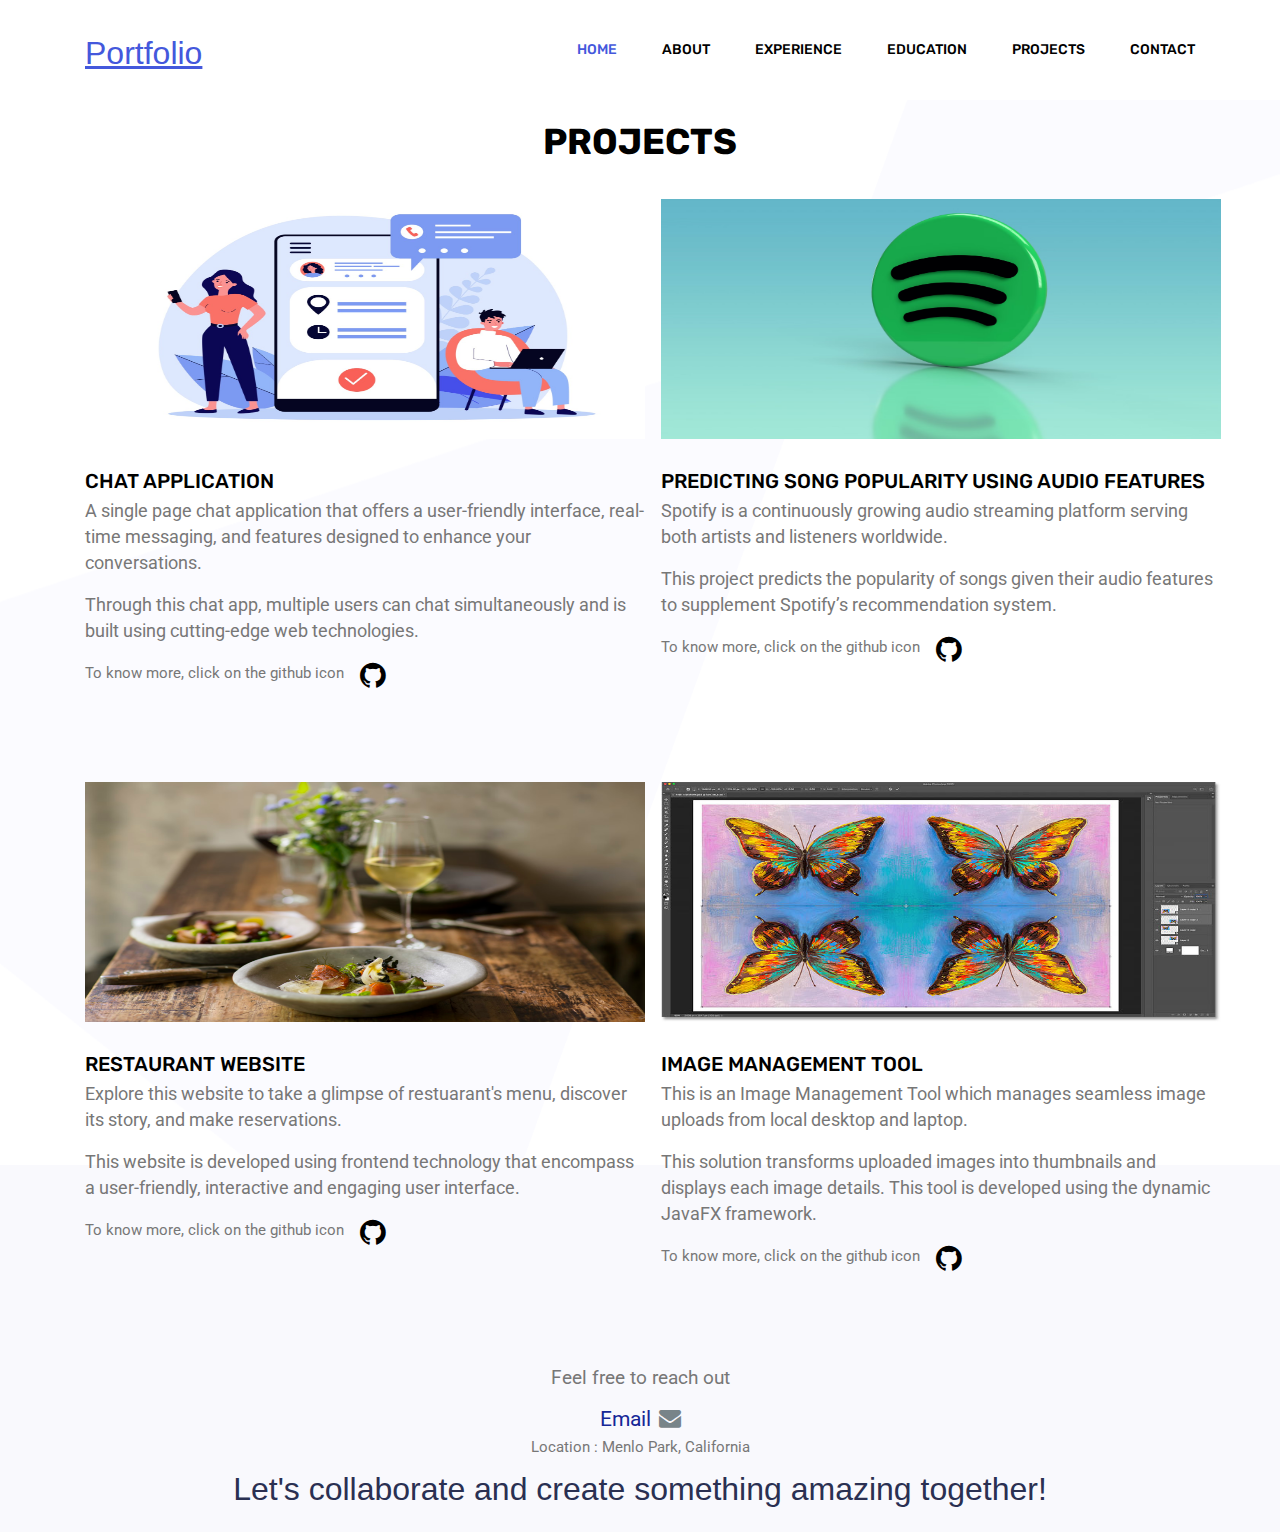
<file: project.html>
<!doctype html>
<html lang="en">

<head>
	<!-- Required meta tags -->
	<meta charset="utf-8">
	<meta name="viewport" content="width=device-width, initial-scale=1, shrink-to-fit=no">
	<link rel="icon" href="img/favicon.png" type="image/png">
	<title>Sayali Portfolio</title>
	<!-- Bootstrap CSS -->
	<link rel="stylesheet" href="css/bootstrap.css">
	<link rel="stylesheet" href="vendors/linericon/style.css">
	<link rel="stylesheet" href="css/font-awesome.min.css">
	<link rel="stylesheet" href="vendors/owl-carousel/owl.carousel.min.css">
	<!-- <link rel="stylesheet" href="css/magnific-popup.css"> -->
	<link rel="stylesheet" href="vendors/nice-select/css/nice-select.css">
	<!-- main css -->
	<link rel="stylesheet" href="css/style.css">
</head>

<body>

	<!--================ Start Header Area =================-->
	<header class="header_area">
		<div class="main_menu">
			<nav class="navbar navbar-expand-lg navbar-light">
				<div class="container">
					<!-- Brand and toggle get grouped for better mobile display -->
					<a class="navbar-brand" href="index.html"><p id="logo-heading">Portfolio</p></a>
					<button class="navbar-toggler" type="button" data-toggle="collapse" data-target="#navbarSupportedContent"
					 aria-controls="navbarSupportedContent" aria-expanded="false" aria-label="Toggle navigation">
						<span class="icon-bar"></span>
						<span class="icon-bar"></span>
						<span class="icon-bar"></span>
					</button>
					<!-- Collect the nav links, forms, and other content for toggling -->
					<div class="collapse navbar-collapse offset" id="navbarSupportedContent">
						<ul class="nav navbar-nav menu_nav justify-content-end">
							<li class="nav-item active"><a class="nav-link" href="index.html">Home</a></li>
							<li class="nav-item"><a class="nav-link" href="about.html">About</a></li>
							<li class="nav-item"><a class="nav-link" href="services.html">Experience</a></li>
							<li class="nav-item"><a class="nav-link" href="portfolio.html">Education</a></li>
							<li class="nav-item"><a class="nav-link" href="project.html">Projects</a></li>
							<li class="nav-item"><a class="nav-link" href="contact.html">Contact</a></li>
						</ul>
					</div>
				</div>
			</nav>
		</div>
	</header>

	<div></div>
	<div></div>
	<div>
		>>
	</div>
	<div>
		>>
	</div>

	<div>
		>>
	</div>
	<div>
		>>
	</div>

    <section class="portfolio_area" id="portfolio">
		<div class="container">
			<div class="row">
				<div class="col-lg-12">
					<div class="main_title">
						<h2> Projects </h2>
					</div>
				</div>
			</div>
		
	
			<div class="filters-content">
				<div class="portfolio-projects">
					<div class="project1-box">
						<div class="portfolio_box">
							<div class="single_portfolio">
								<img class="project1-img" src="img/portfolio/chat app image.jpeg" alt="chat-app-image"> 
								<div class="overlay"></div>
								<a href="https://github.com/SSNagarkar/Projects/tree/main/chat-app/final-app" class="img-gal" target="_blank">
									<div class="icon">
										<span class="lnr lnr-cross"></span>
									</div>
								
								</a>
							
							</div>
							<div class="short_info">
								<h4><a href="https://github.com/SSNagarkar/Projects/tree/main/chat-app/final-app" class="project-head" target="_blank">Chat Application</a></h4>
								<p class="projec-para">A single page chat application that offers a user-friendly interface, real-time messaging, and features designed to enhance your conversations.</p>
								<p class="projec-para">Through this chat app, multiple users can chat simultaneously and is built using cutting-edge web technologies.
									<div class="know_more">
										<p class="extra-para1">To know more, click on the github icon </p>
										<a href="https://github.com/SSNagarkar/Projects/tree/main/chat-app/final-app" class="project-link" target="_blank"><i class="fa fa-github" style="font-size:30px; color: black;" ></i></a>
									</div>
								
							</div>
						</div>
					</div>

					<!-- Project 2 -->
					<div class="project2-box">
						<div class="portfolio_box">
							<div class="single_portfolio">
								<img class="project2-img" src="img/portfolio/Spotify.jpeg" alt="spotify-image"> 
								<div class="overlay"></div>
								<a href="https://github.com/SSNagarkar/Projects/tree/main/DataSci_Project" class="img-gal" target="_blank">
									<div class="icon">
										<span class="lnr lnr-cross"></span>
									</div>
								</a>
							</div>
							<div class="short_info">
								<h4><a href="https://github.com/SSNagarkar/Projects/tree/main/DataSci_Project" class="project-head" target="_blank">Predicting Song Popularity using audio features</a></h4>
								<p class="projec-para">Spotify is a continuously growing audio streaming platform serving both artists and listeners worldwide.</p>
								<p class="projec-para">This project predicts the popularity of songs given their audio features to supplement Spotify’s recommendation system.
									<div class="know_more">
										<p class="extra-para1">To know more, click on the github icon </p>
										<a href="https://github.com/SSNagarkar/Projects/tree/main/DataSci_Project" class="project-link" target="_blank"><i class="fa fa-github" style="font-size:30px; color: black;" ></i></a>
									</div>
								</div>
						</div>
					</div>							
						</div>
					</div>
				

				<!-- Project 3 -->
				<div class="portfolio-projects">
					<div class="project3-box">
						<div class="portfolio_box">
							<div class="single_portfolio">
								<img class="project3-img" src="img/portfolio/restaurant-image.jpeg" alt="restaurant-website-image"> 
								<div class="overlay"></div>
								<a href="https://github.com/SSNagarkar/Projects/tree/main/restaurant_website/restaurant" class="img-gal" target="_blank">
									<div class="icon">
										<span class="lnr lnr-cross"></span>
									</div>
								</a>
							</div>
							<div class="short_info">
								<h4><a href="https://github.com/SSNagarkar/Projects/tree/main/restaurant_website/restaurant" class="project-head" target="_blank">Restaurant website</a></h4>
								<p class="projec-para">Explore this website to take a glimpse of restuarant's menu, discover its story, and make reservations.</p>
								<p class="projec-para">This website is developed using frontend technology that encompass a user-friendly, interactive and engaging user interface. </p>
								<div class="know_more">
									<p class="extra-para1">To know more, click on the github icon </p>
									<a href="https://github.com/SSNagarkar/Projects/tree/main/restaurant_website/restaurant" class="project-link" target="_blank"><i class="fa fa-github" style="font-size:30px; color: black;" ></i></a>
								</div>
								</div>
						</div>
					</div>


					<!-- Project 4 -->
					<div class="project1-box">
						<div class="portfolio_box">
							<div class="single_portfolio">
								<img class="project4-img" src="img/portfolio/image-management.jpeg" alt="chat-app-image"> 
								<div class="overlay"></div>
								<a href="https://github.com/SSNagarkar/Projects/tree/main/JavaFX_Project" class="img-gal" target="_blank">
									<div class="icon">
										<span class="lnr lnr-cross"></span>
									</div>
								</a>
							</div>
							<div class="short_info">
								<h4><a href="https://github.com/SSNagarkar/Projects/tree/main/JavaFX_Project" class="project-head" target="_blank">Image Management Tool </a></h4>
								<p class="projec-para">This is an Image Management Tool which  manages seamless image uploads from local desktop and laptop.</p>
								<p class="projec-para">This solution transforms uploaded images into thumbnails and displays each image details. This tool is developed using the dynamic JavaFX framework.</p>
								
								<div class="know_more">
									<p class="extra-para1">To know more, click on the github icon </p>
									<a href="https://github.com/SSNagarkar/Projects/tree/main/JavaFX_Project" class="project-link" target="_blank"><i class="fa fa-github" style="font-size:30px; color: black;" ></i></a>
								</div>
								
							</div>
						</div>
					</div>
				</div>
			</div>
		</div>
	</section>

	<footer class="footer_area">
		<div class="container">
			<div class="row justify-content-center">
				<div class="col-lg-12">
					<div class="footer_top flex-column">
						<div >
	
							<p class="footer_logo">Feel free to reach out</p>
						</div>
						<div class="footer_social">
							
							<a class="mail-button" href="mailto:nagarkar.s@northeastern.edu"><span>Email</span><i class="fa fa-envelope"></i> </a>
							<p>Location : Menlo Park, California </p>
							<p class="footer-para">Let's collaborate and create something amazing together!</p>
						</div>
					</div>
				</div>
			</div>
		</div>
	</footer>
</file>
<file: vendors/linericon/style.css>
@font-face {
	font-family: 'Linearicons-Free';
	src:url('fonts/Linearicons-Free.eot?w118d');
	src:url('fonts/Linearicons-Free.eot?#iefixw118d') format('embedded-opentype'),
		url('fonts/Linearicons-Free.woff2?w118d') format('woff2'),
		url('fonts/Linearicons-Free.woff?w118d') format('woff'),
		url('fonts/Linearicons-Free.ttf?w118d') format('truetype'),
		url('fonts/Linearicons-Free.svg?w118d#Linearicons-Free') format('svg');
	font-weight: normal;
	font-style: normal;
}

.lnr {
	font-family: 'Linearicons-Free';
	speak: none;
	font-style: normal;
	font-weight: normal;
	font-variant: normal;
	text-transform: none;
	line-height: 1;

	/* Better Font Rendering =========== */
	-webkit-font-smoothing: antialiased;
	-moz-osx-font-smoothing: grayscale;
}

.lnr-home:before {
	content: "\e800";
}
.lnr-apartment:before {
	content: "\e801";
}
.lnr-pencil:before {
	content: "\e802";
}
.lnr-magic-wand:before {
	content: "\e803";
}
.lnr-drop:before {
	content: "\e804";
}
.lnr-lighter:before {
	content: "\e805";
}
.lnr-poop:before {
	content: "\e806";
}
.lnr-sun:before {
	content: "\e807";
}
.lnr-moon:before {
	content: "\e808";
}
.lnr-cloud:before {
	content: "\e809";
}
.lnr-cloud-upload:before {
	content: "\e80a";
}
.lnr-cloud-download:before {
	content: "\e80b";
}
.lnr-cloud-sync:before {
	content: "\e80c";
}
.lnr-cloud-check:before {
	content: "\e80d";
}
.lnr-database:before {
	content: "\e80e";
}
.lnr-lock:before {
	content: "\e80f";
}
.lnr-cog:before {
	content: "\e810";
}
.lnr-trash:before {
	content: "\e811";
}
.lnr-dice:before {
	content: "\e812";
}
.lnr-heart:before {
	content: "\e813";
}
.lnr-star:before {
	content: "\e814";
}
.lnr-star-half:before {
	content: "\e815";
}
.lnr-star-empty:before {
	content: "\e816";
}
.lnr-flag:before {
	content: "\e817";
}
.lnr-envelope:before {
	content: "\e818";
}
.lnr-paperclip:before {
	content: "\e819";
}
.lnr-inbox:before {
	content: "\e81a";
}
.lnr-eye:before {
	content: "\e81b";
}
.lnr-printer:before {
	content: "\e81c";
}
.lnr-file-empty:before {
	content: "\e81d";
}
.lnr-file-add:before {
	content: "\e81e";
}
.lnr-enter:before {
	content: "\e81f";
}
.lnr-exit:before {
	content: "\e820";
}
.lnr-graduation-hat:before {
	content: "\e821";
}
.lnr-license:before {
	content: "\e822";
}
.lnr-music-note:before {
	content: "\e823";
}
.lnr-film-play:before {
	content: "\e824";
}
.lnr-camera-video:before {
	content: "\e825";
}
.lnr-camera:before {
	content: "\e826";
}
.lnr-picture:before {
	content: "\e827";
}
.lnr-book:before {
	content: "\e828";
}
.lnr-bookmark:before {
	content: "\e829";
}
.lnr-user:before {
	content: "\e82a";
}
.lnr-users:before {
	content: "\e82b";
}
.lnr-shirt:before {
	content: "\e82c";
}
.lnr-store:before {
	content: "\e82d";
}
.lnr-cart:before {
	content: "\e82e";
}
.lnr-tag:before {
	content: "\e82f";
}
.lnr-phone-handset:before {
	content: "\e830";
}
.lnr-phone:before {
	content: "\e831";
}
.lnr-pushpin:before {
	content: "\e832";
}
.lnr-map-marker:before {
	content: "\e833";
}
.lnr-map:before {
	content: "\e834";
}
.lnr-location:before {
	content: "\e835";
}
.lnr-calendar-full:before {
	content: "\e836";
}
.lnr-keyboard:before {
	content: "\e837";
}
.lnr-spell-check:before {
	content: "\e838";
}
.lnr-screen:before {
	content: "\e839";
}
.lnr-smartphone:before {
	content: "\e83a";
}
.lnr-tablet:before {
	content: "\e83b";
}
.lnr-laptop:before {
	content: "\e83c";
}
.lnr-laptop-phone:before {
	content: "\e83d";
}
.lnr-power-switch:before {
	content: "\e83e";
}
.lnr-bubble:before {
	content: "\e83f";
}
.lnr-heart-pulse:before {
	content: "\e840";
}
.lnr-construction:before {
	content: "\e841";
}
.lnr-pie-chart:before {
	content: "\e842";
}
.lnr-chart-bars:before {
	content: "\e843";
}
.lnr-gift:before {
	content: "\e844";
}
.lnr-diamond:before {
	content: "\e845";
}
.lnr-linearicons:before {
	content: "\e846";
}
.lnr-dinner:before {
	content: "\e847";
}
.lnr-coffee-cup:before {
	content: "\e848";
}
.lnr-leaf:before {
	content: "\e849";
}
.lnr-paw:before {
	content: "\e84a";
}
.lnr-rocket:before {
	content: "\e84b";
}
.lnr-briefcase:before {
	content: "\e84c";
}
.lnr-bus:before {
	content: "\e84d";
}
.lnr-car:before {
	content: "\e84e";
}
.lnr-train:before {
	content: "\e84f";
}
.lnr-bicycle:before {
	content: "\e850";
}
.lnr-wheelchair:before {
	content: "\e851";
}
.lnr-select:before {
	content: "\e852";
}
.lnr-earth:before {
	content: "\e853";
}
.lnr-smile:before {
	content: "\e854";
}
.lnr-sad:before {
	content: "\e855";
}
.lnr-neutral:before {
	content: "\e856";
}
.lnr-mustache:before {
	content: "\e857";
}
.lnr-alarm:before {
	content: "\e858";
}
.lnr-bullhorn:before {
	content: "\e859";
}
.lnr-volume-high:before {
	content: "\e85a";
}
.lnr-volume-medium:before {
	content: "\e85b";
}
.lnr-volume-low:before {
	content: "\e85c";
}
.lnr-volume:before {
	content: "\e85d";
}
.lnr-mic:before {
	content: "\e85e";
}
.lnr-hourglass:before {
	content: "\e85f";
}
.lnr-undo:before {
	content: "\e860";
}
.lnr-redo:before {
	content: "\e861";
}
.lnr-sync:before {
	content: "\e862";
}
.lnr-history:before {
	content: "\e863";
}
.lnr-clock:before {
	content: "\e864";
}
.lnr-download:before {
	content: "\e865";
}
.lnr-upload:before {
	content: "\e866";
}
.lnr-enter-down:before {
	content: "\e867";
}
.lnr-exit-up:before {
	content: "\e868";
}
.lnr-bug:before {
	content: "\e869";
}
.lnr-code:before {
	content: "\e86a";
}
.lnr-link:before {
	content: "\e86b";
}
.lnr-unlink:before {
	content: "\e86c";
}
.lnr-thumbs-up:before {
	content: "\e86d";
}
.lnr-thumbs-down:before {
	content: "\e86e";
}
.lnr-magnifier:before {
	content: "\e86f";
}
.lnr-cross:before {
	content: "\e870";
}
.lnr-menu:before {
	content: "\e871";
}
.lnr-list:before {
	content: "\e872";
}
.lnr-chevron-up:before {
	content: "\e873";
}
.lnr-chevron-down:before {
	content: "\e874";
}
.lnr-chevron-left:before {
	content: "\e875";
}
.lnr-chevron-right:before {
	content: "\e876";
}
.lnr-arrow-up:before {
	content: "\e877";
}
.lnr-arrow-down:before {
	content: "\e878";
}
.lnr-arrow-left:before {
	content: "\e879";
}
.lnr-arrow-right:before {
	content: "\e87a";
}
.lnr-move:before {
	content: "\e87b";
}
.lnr-warning:before {
	content: "\e87c";
}
.lnr-question-circle:before {
	content: "\e87d";
}
.lnr-menu-circle:before {
	content: "\e87e";
}
.lnr-checkmark-circle:before {
	content: "\e87f";
}
.lnr-cross-circle:before {
	content: "\e880";
}
.lnr-plus-circle:before {
	content: "\e881";
}
.lnr-circle-minus:before {
	content: "\e882";
}
.lnr-arrow-up-circle:before {
	content: "\e883";
}
.lnr-arrow-down-circle:before {
	content: "\e884";
}
.lnr-arrow-left-circle:before {
	content: "\e885";
}
.lnr-arrow-right-circle:before {
	content: "\e886";
}
.lnr-chevron-up-circle:before {
	content: "\e887";
}
.lnr-chevron-down-circle:before {
	content: "\e888";
}
.lnr-chevron-left-circle:before {
	content: "\e889";
}
.lnr-chevron-right-circle:before {
	content: "\e88a";
}
.lnr-crop:before {
	content: "\e88b";
}
.lnr-frame-expand:before {
	content: "\e88c";
}
.lnr-frame-contract:before {
	content: "\e88d";
}
.lnr-layers:before {
	content: "\e88e";
}
.lnr-funnel:before {
	content: "\e88f";
}
.lnr-text-format:before {
	content: "\e890";
}
.lnr-text-format-remove:before {
	content: "\e891";
}
.lnr-text-size:before {
	content: "\e892";
}
.lnr-bold:before {
	content: "\e893";
}
.lnr-italic:before {
	content: "\e894";
}
.lnr-underline:before {
	content: "\e895";
}
.lnr-strikethrough:before {
	content: "\e896";
}
.lnr-highlight:before {
	content: "\e897";
}
.lnr-text-align-left:before {
	content: "\e898";
}
.lnr-text-align-center:before {
	content: "\e899";
}
.lnr-text-align-right:before {
	content: "\e89a";
}
.lnr-text-align-justify:before {
	content: "\e89b";
}
.lnr-line-spacing:before {
	content: "\e89c";
}
.lnr-indent-increase:before {
	content: "\e89d";
}
.lnr-indent-decrease:before {
	content: "\e89e";
}
.lnr-pilcrow:before {
	content: "\e89f";
}
.lnr-direction-ltr:before {
	content: "\e8a0";
}
.lnr-direction-rtl:before {
	content: "\e8a1";
}
.lnr-page-break:before {
	content: "\e8a2";
}
.lnr-sort-alpha-asc:before {
	content: "\e8a3";
}
.lnr-sort-amount-asc:before {
	content: "\e8a4";
}
.lnr-hand:before {
	content: "\e8a5";
}
.lnr-pointer-up:before {
	content: "\e8a6";
}
.lnr-pointer-right:before {
	content: "\e8a7";
}
.lnr-pointer-down:before {
	content: "\e8a8";
}
.lnr-pointer-left:before {
	content: "\e8a9";
}
</file>
<file: vendors/nice-select/css/nice-select.css>
.nice-select {
  -webkit-tap-highlight-color: transparent;
  background-color: #fff;
  border-radius: 5px;
  border: solid 1px #e8e8e8;
  box-sizing: border-box;
  clear: both;
  cursor: pointer;
  display: block;
  float: left;
  font-family: inherit;
  font-size: 14px;
  font-weight: normal;
  height: 42px;
  line-height: 40px;
  outline: none;
  padding-left: 18px;
  padding-right: 30px;
  position: relative;
  text-align: left !important;
  -webkit-transition: all 0.2s ease-in-out;
  transition: all 0.2s ease-in-out;
  -webkit-user-select: none;
     -moz-user-select: none;
      -ms-user-select: none;
          user-select: none;
  white-space: nowrap;
  width: auto; }
  .nice-select:hover {
    border-color: #dbdbdb; }
  .nice-select:active, .nice-select.open, .nice-select:focus {
    border-color: #999; }
  .nice-select:after {
    border-bottom: 2px solid #999;
    border-right: 2px solid #999;
    content: '';
    display: block;
    height: 5px;
    margin-top: -4px;
    pointer-events: none;
    position: absolute;
    right: 12px;
    top: 50%;
    -webkit-transform-origin: 66% 66%;
        -ms-transform-origin: 66% 66%;
            transform-origin: 66% 66%;
    -webkit-transform: rotate(45deg);
        -ms-transform: rotate(45deg);
            transform: rotate(45deg);
    -webkit-transition: all 0.15s ease-in-out;
    transition: all 0.15s ease-in-out;
    width: 5px; }
  .nice-select.open:after {
    -webkit-transform: rotate(-135deg);
        -ms-transform: rotate(-135deg);
            transform: rotate(-135deg); }
  .nice-select.open .list {
    opacity: 1;
    pointer-events: auto;
    -webkit-transform: scale(1) translateY(0);
        -ms-transform: scale(1) translateY(0);
            transform: scale(1) translateY(0); }
  .nice-select.disabled {
    border-color: #ededed;
    color: #999;
    pointer-events: none; }
    .nice-select.disabled:after {
      border-color: #cccccc; }
  .nice-select.wide {
    width: 100%; }
    .nice-select.wide .list {
      left: 0 !important;
      right: 0 !important; }
  .nice-select.right {
    float: right; }
    .nice-select.right .list {
      left: auto;
      right: 0; }
  .nice-select.small {
    font-size: 12px;
    height: 36px;
    line-height: 34px; }
    .nice-select.small:after {
      height: 4px;
      width: 4px; }
    .nice-select.small .option {
      line-height: 34px;
      min-height: 34px; }
  .nice-select .list {
    background-color: #fff;
    border-radius: 5px;
    box-shadow: 0 0 0 1px rgba(68, 68, 68, 0.11);
    box-sizing: border-box;
    margin-top: 4px;
    opacity: 0;
    overflow: hidden;
    padding: 0;
    pointer-events: none;
    position: absolute;
    top: 100%;
    left: 0;
    -webkit-transform-origin: 50% 0;
        -ms-transform-origin: 50% 0;
            transform-origin: 50% 0;
    -webkit-transform: scale(0.75) translateY(-21px);
        -ms-transform: scale(0.75) translateY(-21px);
            transform: scale(0.75) translateY(-21px);
    -webkit-transition: all 0.2s cubic-bezier(0.5, 0, 0, 1.25), opacity 0.15s ease-out;
    transition: all 0.2s cubic-bezier(0.5, 0, 0, 1.25), opacity 0.15s ease-out;
    z-index: 9; }
    .nice-select .list:hover .option:not(:hover) {
      background-color: transparent !important; }
  .nice-select .option {
    cursor: pointer;
    font-weight: 400;
    line-height: 40px;
    list-style: none;
    min-height: 40px;
    outline: none;
    padding-left: 18px;
    padding-right: 29px;
    text-align: left;
    -webkit-transition: all 0.2s;
    transition: all 0.2s; }
    .nice-select .option:hover, .nice-select .option.focus, .nice-select .option.selected.focus {
      background-color: #f6f6f6; }
    .nice-select .option.selected {
      font-weight: bold; }
    .nice-select .option.disabled {
      background-color: transparent;
      color: #999;
      cursor: default; }

.no-csspointerevents .nice-select .list {
  display: none; }

.no-csspointerevents .nice-select.open .list {
  display: block; }
</file>
<file: css/style.css>
/*----------------------------------------------------
@File: Default Styles
@Author: SPONDON IT

This file contains the styling for the actual theme, this
is the file you need to edit to change the look of the
theme.
---------------------------------------------------- */
/*=====================================================================
@Template Name: HostHub Construction 
@Developed By: Naim Lasker
Author E-mail: naimlasker@gmail.com

=====================================================================*/
/*----------------------------------------------------*/
/*font Variables*/
/*Color Variables*/
/*=================== fonts ====================*/
@import url("https://fonts.googleapis.com/css?family=Roboto:400,500|Rubik:500,700");
/*---------------------------------------------------- */
/*----------------------------------------------------*/
/* Medium Layout: 1280px */
/* Tablet Layout: 768px */
/* Mobile Layout: 320px */
/* Wide Mobile Layout: 480px */
/*---------------------------------------------------- */
/*----------------------------------------------------*/
body {
  line-height: 26px;
  font-size: 15px;
  font-family: "Roboto", sans-serif;
  font-weight: 400;
  color: #777777;
  background: url(../img/body-bg.png) no-repeat center; }

h1,
h2,
h3,
h4,
h5,
h6 {
  font-family: "Rubik", sans-serif;
  font-weight: 500;
  color: #000000; }

.list {
  list-style: none;
  margin: 0px;
  padding: 0px; }

a {
  text-decoration: none;
  transition: all 0.3s ease-in-out; }
  a:hover, a:focus {
    text-decoration: none;
    outline: none; }

button:focus {
  outline: none;
  box-shadow: none; }

.mt-25 {
  margin-top: 25px; }

.p0 {
  padding-left: 0px;
  padding-right: 0px; }

.white_bg {
  background: #fff !important; }

.mb-50 {
  margin-bottom: 50px; }

.ml-15 {
  margin-left: 15px; }

.ml-20 {
  margin-left: 20px; }

.mt-50 {
  margin-top: 50px; }



/*---------------------------------------------------- */
/*----------------------------------------------------*/


.section_gap {
  padding: 200px 0; }
  @media (max-width: 1199px) {
    .section_gap {
      padding: 80px 0; } }

.section_gap_top {
  padding-top: 200px; }
  @media (max-width: 1199px) {
    .section_gap_top {
      padding-top: 80px; } }

.section_gap_bottom {
  padding-bottom: 200px; }
  @media (max-width: 1199px) {
    .section_gap_bottom {
      padding-bottom: 80px; } }

/* Main Title Area css
============================================================================================ */
.main_title {
  text-align: center;
  margin-bottom: 100px; }
  @media (max-width: 1199px) {
    .main_title {
      margin-bottom: 50px; } }
  .main_title h2 {
    font-size: 36px;
    font-weight: 700;
    margin-bottom: 15px;
    margin-top: 0.8rem;
    line-height: 50px;
    text-transform: uppercase; }
    @media (max-width: 991px) {
      .main_title h2 br {
        display: none; } }
    @media (max-width: 767px) {
      .main_title h2 {
        font-size: 30px;
        line-height: 34px; } } 
  .main_title p {
    margin-bottom: 0px; }
    @media (max-width: 991px) {
      .main_title p br {
        display: none; } }
  .main_title.white h2 {
    color: #fff; }
  .main_title.white p {
    color: #fff;
    opacity: .6; }

  .navbar-brand p{
    font-size: 2rem;
    font-family:Arial, Helvetica, sans-serif ;
    margin-top: 22px;
    color:#4458dc ;
    text-decoration: underline;

    
  }

  .main_title{
    margin-bottom: 2rem;
  }

/* End Main Title Area css
============================================================================================ */
/* Start Gradient Area css
============================================================================================ */
.gradient-bg, .header_area .navbar .nav .nav-item.submenu ul .nav-item:hover .nav-link, .blog_right_sidebar .widget_title, .blog_right_sidebar .newsletter_widget .bbtns, .blog_right_sidebar .tag_cloud_widget ul li a:hover, .blog-pagination .page-item.active .page-link, .blog-pagination .page-link:hover, .comments-area .btn-reply:hover {
  background: -webkit-linear-gradient(90deg, #4458dc 0%, #854fee 100%);
  background: -moz-linear-gradient(90deg, #4458dc 0%, #854fee 100%);
  background: -o-linear-gradient(90deg, #4458dc 0%, #854fee 100%);
  background: linear-gradient(90deg, #4458dc 0%, #854fee 100%); }

.border-gradient {
  border-image: -webkit-linear-gradient(90deg, #4458dc 0%, #854fee 100%);
  border-image: -moz-linear-gradient(90deg, #4458dc 0%, #854fee 100%);
  border-image: -o-linear-gradient(90deg, #4458dc 0%, #854fee 100%);
  border-image: linear-gradient(90deg, #4458dc 0%, #854fee 100%); }

.gradient-bg2 {
  background: -webkit-linear-gradient(90deg, #4458dc 0%, #854fee 100%);
  background: -moz-linear-gradient(90deg, #4458dc 0%, #854fee 100%);
  background: -o-linear-gradient(90deg, #4458dc 0%, #854fee 100%);
  background: linear-gradient(90deg, #4458dc 0%, #854fee 100%); }

.gradient-color, .contact_info .info_item i {
  background: -webkit-linear-gradient(90deg, #4458dc 0%, #854fee 100%);
  background: -moz-linear-gradient(90deg, #4458dc 0%, #854fee 100%);
  background: -o-linear-gradient(90deg, #4458dc 0%, #854fee 100%);
  background: linear-gradient(90deg, #4458dc 0%, #854fee 100%);
  -webkit-background-clip: text;
  -webkit-text-fill-color: transparent; }

/* End Gradient Area css
============================================================================================ */
.primary_btn {
  display: inline-block;
  color: #fff;
  letter-spacing: 0px;
  font-family: "Rubik", sans-serif;
  font-weight: 500;
  font-size: 20px;
  line-height: 46px;
  outline: none !important;
  text-align: center;
  cursor: pointer;
  text-transform: uppercase;
  border-radius: 5px;
  background-origin: border-box;
  background-clip: content-box, border-box;
  background-image: linear-gradient(to right, #4458dc 0%, #854fee 100%), radial-gradient(circle at top left, #4458dc, #854fee);
  border: double 2px transparent;
  box-shadow: 0px 10px 30px rgba(118, 85, 225, 0.3); }
  .primary_btn span {
    padding: 0 42px; }
  .primary_btn.tr-bg {
    background-image: linear-gradient(#ffffff, #ffffff), radial-gradient(circle at top left, #4458dc, #854fee);
    border: 2px solid transparent;
    color: #222222;
    box-shadow: none; }
    .primary_btn.tr-bg:hover {
      background-image: linear-gradient(to right, #4458dc 0%, #854fee 100%), radial-gradient(circle at top left, #4458dc, #854fee);
      border: double 2px transparent;
      color: #ffffff;
      box-shadow: 0px 10px 30px rgba(118, 85, 225, 0.3); }
  .primary_btn:hover {
    background-image: linear-gradient(#ffffff, #ffffff), radial-gradient(circle at top left, #4458dc, #854fee);
    border: 2px solid #854fee;
    color: #222222;
    box-shadow: none;
    background-clip: border-box; }

.overlay {
  position: absolute;
  left: 0;
  top: 0;
  height: 100%;
  width: 100%; }

/*---------------------------------------------------- */
/*----------------------------------------------------*/
.header_area {
  position: absolute;
  width: 100%;
  z-index: 9999;
  background: #ffffff; }
  .header_area .menu_nav {
    width: 100%; }
  .header_area .navbar {
    background: transparent;
    padding: 0px;
    border: 0px;
    border-radius: 0px;
    width: 100%; }
    .header_area .navbar .nav .nav-item {
      margin-right: 45px; }
      .header_area .navbar .nav .nav-item .nav-link {
        font: 500 14px/100px "Rubik", sans-serif;
        text-transform: uppercase;
        color: #000000;
        padding: 0px;
        display: inline-block; }
        .header_area .navbar .nav .nav-item .nav-link:after {
          display: none; }
      .header_area .navbar .nav .nav-item:hover .nav-link, .header_area .navbar .nav .nav-item.active .nav-link {
        color: #4458dc; }
      .header_area .navbar .nav .nav-item.submenu {
        position: relative; }
        .header_area .navbar .nav .nav-item.submenu ul {
          border: none;
          padding: 0px;
          border-radius: 0px;
          box-shadow: none;
          margin: 0px;
          background: #fff; }
          @media (min-width: 992px) {
            .header_area .navbar .nav .nav-item.submenu ul {
              position: absolute;
              top: 120%;
              left: 0px;
              min-width: 200px;
              text-align: left;
              opacity: 0;
              transition: all 300ms ease-in;
              visibility: hidden;
              display: block;
              border: none;
              padding: 0px;
              border-radius: 0px;
              box-shadow: 0px 10px 30px 0px rgba(0, 0, 0, 0.1); } }
          .header_area .navbar .nav .nav-item.submenu ul:before {
            content: "";
            width: 0;
            height: 0;
            border-style: solid;
            border-width: 10px 10px 0 10px;
            border-color: #eeeeee transparent transparent transparent;
            position: absolute;
            right: 24px;
            top: 45px;
            z-index: 3;
            opacity: 0;
            transition: all 400ms linear; }
          .header_area .navbar .nav .nav-item.submenu ul .nav-item {
            display: block;
            float: none;
            margin-right: 0px;
            border-bottom: 1px solid #ededed;
            margin-left: 0px;
            transition: all 0.4s linear; }
            .header_area .navbar .nav .nav-item.submenu ul .nav-item .nav-link {
              line-height: 45px;
              color: #000000;
              padding: 0px 30px;
              transition: all 150ms linear;
              display: block;
              text-transform: capitalize;
              margin-right: 0px; }
            .header_area .navbar .nav .nav-item.submenu ul .nav-item:last-child {
              border-bottom: none; }
            .header_area .navbar .nav .nav-item.submenu ul .nav-item:hover .nav-link {
              color: #fff; }
        @media (min-width: 992px) {
          .header_area .navbar .nav .nav-item.submenu:hover ul {
            visibility: visible;
            opacity: 1;
            top: 100%; } }
        .header_area .navbar .nav .nav-item.submenu:hover ul .nav-item {
          margin-top: 0px; }
      .header_area .navbar .nav .nav-item:last-child {
        margin-right: 0px; }
  .header_area.navbar_fixed .main_menu {
    position: fixed;
    width: 100%;
    top: -70px;
    left: 0;
    right: 0;
    background: #ffffff;
    transform: translateY(70px);
    transition: transform 500ms ease, background 500ms ease;
    -webkit-transition: transform 500ms ease, background 500ms ease;
    box-shadow: 0px 3px 16px 0px rgba(0, 0, 0, 0.1); }
    .header_area.navbar_fixed .main_menu .navbar .nav .nav-item .nav-link {
      line-height: 70px; }
  @media (min-width: 992px) {
    .header_area.white_menu .navbar  img {
      display: none; }
      .header_area.white_menu .navbar  img + img {
        display: inline-block; } }
  @media (max-width: 991px) {
    .header_area.white_menu .navbar img {
      display: inline-block; }
      .header_area.white_menu .navbar  img + img {
        display: none; } }
  .header_area.white_menu .navbar .nav .nav-item .nav-link {
    color: #fff; }
  .header_area.white_menu.navbar_fixed .main_menu .navbar  img {
    display: inline-block; }
    .header_area.white_menu.navbar_fixed .main_menu .navbar  img + img {
      display: none; }
  .header_area.white_menu.navbar_fixed .main_menu .navbar .nav .nav-item .nav-link {
    line-height: 70px;
    color: #000000; }

.owl-carousel.off {
  display: -ms-flexbox;
  display: flex; }

/*---------------------------------------------------- */
/*----------------------------------------------------*/
/* Home Banner Area css
============================================================================================ */
.home_banner_area {
  z-index: 1;
  background: url(../img/banner/home-banner.png) no-repeat top center;
  background-position: center;
  background-size: cover; }
  .home_banner_area .banner_inner {
    width: 100%; }
    .home_banner_area .banner_inner .profile-image {
      padding-top: 150px; 
      /* padding-top: 550px;  */
    }
      @media (max-width: 1480px) {
        .home_banner_area .banner_inner .home_right_img img {
          max-width: 100%;
          height: auto; } }
       @media (max-width: 2680px) {
        .home_banner_area .banner_inner .home_right_img img {
            max-width: 100%;
            height: 600px; 
            margin-top: 100px;}}
      @media (max-width: 991px) {
        .home_banner_area .banner_inner .home_right_img {
          display: none; } }
    .home_banner_area .banner_inner .col-lg-7 {
      vertical-align: middle;
      align-self: center; }
    .home_banner_area .banner_inner .banner_content {
      text-align: left; }
      @media (max-width: 991px) {
        .home_banner_area .banner_inner .banner_content {
          margin-top: 150px; } }
          @media (max-width: 2680px) {
            .home_banner_area .banner_inner .banner_content {
                  margin-top: 170px; } }
      .home_banner_area .banner_inner .banner_content h3 {
        font-size: 25px;
        margin-bottom: 20px;
        position: relative; }
        .home_banner_area .banner_inner .banner_content h3:after {
          width: 410px;
          height: 2px;
          position: absolute;
          top: 50%;
          left: 23%;
          background: #000000; }
          @media (max-width: 575px) {
            .home_banner_area .banner_inner .banner_content h3:after {
              display: none; } }
      .home_banner_area .banner_inner .banner_content h1 {
        margin-top: 20px;
        font-size: 70px;
        line-height: 60px;
        margin-bottom: 25px; }
        @media (max-width: 1024px) {
          .home_banner_area .banner_inner .banner_content h1 {
            font-size: 60px; } }
        @media (max-width: 767px) {
          .home_banner_area .banner_inner .banner_content h1 {
            font-size: 50px; } }
      .home_banner_area .banner_inner .banner_content h5 {
        font-size: 24px;
        margin-bottom: 35px; }
      .home_banner_area .banner_inner .banner_content .primary_btn {
        margin-right: 10px; }
.profile-image{
  height: 20rem;
  width: 25rem;
  
}
.aboutme-image{
  height: 15rem;
    
}

@media (max-width: 2680px) {
  .aboutme-image{
  height:25rem;
  margin-left:7rem;
  }
  
}

.about_para1{
  font-size: 1.1rem;
}

.hard-skills{
  font-size: 1.1rem;
}

.general-info h1 + p{
  font-size: 1.1rem;
}

.about-para-2 div i + p{
  font-size: 1.1rem;
}
/* .github-logo i{
   font-size: 2.2rem;
   color: black;
   margin-top: 1rem;
   padding: 0.3rem;
   border: 1px solid;
   border-radius: 1rem;
} */

.linkedin-logo{


margin-top: 1rem;
  /* padding: 0.3rem; */
  /* border: 1px solid;
  border-radius: 1rem; */


  margin-right: 0.7rem;
}

.primary_btn{
  margin-right: 1rem;
}

.workex-para1{
  font-size: 1.1rem;
}

.workex-para2{
  font-size: 1.1rem;
}

.workex-para3{
  font-size: 1.1rem;
}

.workex-para4{
  font-size: 1.1rem;
}

.banner_area {
  position: relative;
  z-index: 1;
  min-height: 485px; }
  @media (max-width: 1199px) {
    .banner_area {
      min-height: 350px; } }
  .banner_area .banner_inner {
    position: relative;
    overflow: hidden;
    width: 100%;
    min-height: 485px;
    background: url(../img/banner/common-banner.png) no-repeat right bottom;
    background-size: 90% 85%;
    width: 98%;
    z-index: 1; }
    @media (max-width: 1199px) {
      .banner_area .banner_inner {
        min-height: 350px; } }
    @media (max-width: 991px) {
      .banner_area .banner_inner {
        background: #854fee;
        width: 100%; } }
    .banner_area .banner_inner .banner_content {
      margin-left: 50px;
      margin-top: 100px; }
      @media (max-width: 991px) {
        .banner_area .banner_inner .banner_content {
          margin-left: 0px;
          margin-top: 50px; } }
      .banner_area .banner_inner .banner_content h2 {
        color: #fff;
        font-size: 50px;
        font-family: "Rubik", sans-serif;
        margin-bottom: 10px;
        text-transform: uppercase;
        font-weight: 700; }
        @media (max-width: 991px) {
          .banner_area .banner_inner .banner_content h2 {
            font-size: 30px; } }
      .banner_area .banner_inner .banner_content .page_link a {
        font-size: 14px;
        color: #fff;
        font-family: "Roboto", sans-serif;
        margin-right: 20px;
        position: relative; }
        .banner_area .banner_inner .banner_content .page_link a:before {
          content: "-";
          position: absolute;
          right: -14px;
          top: 50%;
          -webkit-transform: translateY(-50%);
          -moz-transform: translateY(-50%);
          -ms-transform: translateY(-50%);
          -o-transform: translateY(-50%);
          transform: translateY(-50%); }
        .banner_area .banner_inner .banner_content .page_link a:last-child {
          margin-right: 0px; }
          .banner_area .banner_inner .banner_content .page_link a:last-child:before {
            display: none; }

/* End Home Banner Area css
============================================================================================ */
/*---------------------------------------------------- */
/*----------------------------------------------------*/
/* Latest Blog Area css
============================================================================================ */
/* End Latest Blog Area css
============================================================================================ */
.blog_btn {
  border: 1px solid #eeeeee;
  background: #f9f9ff;
  padding: 0px 32px;
  font-size: 13px;
  font-weight: 500;
  font-family: "Roboto", sans-serif;
  color: #000000;
  line-height: 34px;
  display: inline-block; }
  .blog_btn:hover {
    background: #4458dc;
    border-color: #4458dc;
    color: #fff; }

.white_bg_btn {
  background: #fff;
  display: inline-block;
  color: #000000;
  line-height: 40px;
  padding: 0px 28px;
  font-size: 14px;
  font-family: "Roboto", sans-serif;
  font-weight: 500;
  text-transform: uppercase;
  -webkit-transition: all 0.4s ease 0s;
  -moz-transition: all 0.4s ease 0s;
  -o-transition: all 0.4s ease 0s;
  transition: all 0.4s ease 0s;
  border: none; }
  .white_bg_btn:hover {
    background: #4458dc;
    color: #fff; }

.general-info{
  padding: 2rem 4rem 4rem 4rem; 
  border: 2px solid black;
  border-radius: 1rem;
}

.general-info p{
  font-size: 1rem;
}

/* Causes Area css
============================================================================================ */
.causes_slider .owl-dots {
  text-align: center;
  margin-top: 80px; }
  .causes_slider .owl-dots .owl-dot {
    height: 14px;
    width: 14px;
    background: #eeeeee;
    display: inline-block;
    margin-right: 7px; }
    .causes_slider .owl-dots .owl-dot:last-child {
      margin-right: 0px; }
    .causes_slider .owl-dots .owl-dot.active {
      background: #4458dc; }

.causes_item {
  background: #fff; }
  .causes_item .causes_img {
    position: relative; }
    .causes_item .causes_img .c_parcent {
      position: absolute;
      bottom: 0px;
      width: 100%;
      left: 0px;
      height: 3px;
      background: rgba(255, 255, 255, 0.5); }
      .causes_item .causes_img .c_parcent span {
        width: 70%;
        height: 3px;
        background: #4458dc;
        position: absolute;
        left: 0px;
        bottom: 0px; }
        .causes_item .causes_img .c_parcent span:before {
          content: "75%";
          position: absolute;
          right: -10px;
          bottom: 0px;
          background: #4458dc;
          color: #fff;
          padding: 0px 5px; }
  .causes_item .causes_text {
    padding: 30px 35px 40px 30px; }
    .causes_item .causes_text h4 {
      color: #000000;
      font-family: "Roboto", sans-serif;
      font-size: 18px;
      font-weight: 600;
      margin-bottom: 15px;
      cursor: pointer; }
      .causes_item .causes_text h4:hover {
        color: #4458dc; }
    .causes_item .causes_text p {
      font-size: 14px;
      line-height: 24px;
      color: #777777;
      font-weight: 300;
      margin-bottom: 0px; }
  .causes_item .causes_bottom a {
    width: 50%;
    border: 1px solid #4458dc;
    text-align: center;
    float: left;
    line-height: 50px;
    background: #4458dc;
    color: #fff;
    font-family: "Roboto", sans-serif;
    font-size: 14px;
    font-weight: 500; }
    .causes_item .causes_bottom a + a {
      border-color: #eeeeee;
      background: #fff;
      font-size: 14px;
      color: #000000; }

/* End Causes Area css
============================================================================================ */
/*================= latest_blog_area css =============*/
.single-recent-blog-post {
  margin-bottom: 30px; }
  .single-recent-blog-post .thumb {
    overflow: hidden; }
    .single-recent-blog-post .thumb img {
      transition: all 0.7s linear; }
  .single-recent-blog-post .details {
    padding-top: 30px; }
    .single-recent-blog-post .details .sec_h4 {
      line-height: 24px;
      padding: 10px 0px 13px;
      transition: all 0.3s linear; }
      .single-recent-blog-post .details .sec_h4:hover {
        color: #777777; }
  .single-recent-blog-post .date {
    font-size: 14px;
    line-height: 24px;
    font-weight: 400; }
  .single-recent-blog-post:hover img {
    transform: scale(1.23) rotate(10deg); }

.tags .tag_btn {
  font-size: 12px;
  font-weight: 500;
  line-height: 20px;
  border: 1px solid #eeeeee;
  display: inline-block;
  padding: 1px 18px;
  text-align: center;
  color: #000000; }
  .tags .tag_btn:before {
    background: #4458dc; }
  .tags .tag_btn + .tag_btn {
    margin-left: 2px; }

/*========= blog_categorie_area css ===========*/
.blog_categorie_area {
  padding-bottom: 80px; }

.categories_post {
  position: relative;
  text-align: center;
  cursor: pointer; }
  .categories_post img {
    max-width: 100%; }
  .categories_post .categories_details {
    position: absolute;
    top: 20px;
    left: 20px;
    right: 20px;
    bottom: 20px;
    background: rgba(34, 34, 34, 0.8);
    color: #fff;
    transition: all 0.3s linear;
    display: flex;
    align-items: center;
    justify-content: center; }
    .categories_post .categories_details h5 {
      margin-bottom: 0px;
      font-size: 18px;
      line-height: 26px;
      text-transform: uppercase;
      color: #fff;
      position: relative; }
    .categories_post .categories_details p {
      font-weight: 300;
      font-size: 14px;
      line-height: 26px;
      margin-bottom: 0px;
      -webkit-transition: all 0.4s ease 0s;
      -moz-transition: all 0.4s ease 0s;
      -o-transition: all 0.4s ease 0s;
      transition: all 0.4s ease 0s; }
    .categories_post .categories_details .border_line {
      margin: 10px 0px;
      background: #fff;
      width: 100%;
      height: 1px; }
  .categories_post:hover .categories_details {
    background: rgba(68, 88, 220, 0.85); }

/*============ blog_left_sidebar css ==============*/
.blog_item {
  margin-bottom: 40px; }

.blog_info {
  padding-top: 30px; }
  .blog_info .post_tag {
    padding-bottom: 20px; }
    .blog_info .post_tag a {
      font: 300 14px/21px "Roboto", sans-serif;
      color: #000000; }
      .blog_info .post_tag a:hover {
        color: #777777; }
      .blog_info .post_tag a.active {
        color: #4458dc; }
  .blog_info .blog_meta li a {
    font: 300 14px/20px "Roboto", sans-serif;
    color: #777777;
    vertical-align: middle;
    padding-bottom: 12px;
    display: inline-block; }
    .blog_info .blog_meta li a i {
      color: #000000;
      font-size: 16px;
      font-weight: 600;
      padding-left: 15px;
      line-height: 20px;
      vertical-align: middle; }
    .blog_info .blog_meta li a:hover {
      color: #4458dc; }

.blog_post img {
  max-width: 100%; }
.blog_post .primary_btn {
  line-height: 38px; }

.blog_details {
  padding-top: 20px; }
  .blog_details h2 {
    font-size: 24px;
    line-height: 36px;
    color: #000000;
    font-weight: 600;
    transition: all 0.3s linear; }
    .blog_details h2:hover {
      color: #4458dc; }
  .blog_details p {
    margin-bottom: 26px; }

.view_btn {
  font-size: 14px;
  line-height: 36px;
  display: inline-block;
  color: #000000;
  font-weight: 500;
  padding: 0px 30px;
  background: #fff; }

.blog_right_sidebar {
  border: 1px solid #eeeeee;
  background: #fafaff;
  padding: 30px; }
  .blog_right_sidebar .widget_title {
    font-size: 18px;
    line-height: 25px;
    text-align: center;
    color: #fff;
    padding: 8px 0px;
    margin-bottom: 30px; }
  .blog_right_sidebar .search_widget .input-group .form-control {
    position: relative;
    font-size: 14px;
    line-height: 29px;
    width: 100%;
    font-weight: 300;
    color: #777777;
    padding-left: 20px;
    border-radius: 45px;
    z-index: 0;
    border: double 2px transparent;
    background-image: linear-gradient(white, white), radial-gradient(circle at top left, #4458dc, #854fee);
    background-image: -webkit-linear-gradient(white, white), -webkit-radial-gradient(circle at top left, #4458dc, #854fee);
    background-image: -moz-linear-gradient(white, white), -moz-radial-gradient(circle at top left, #4458dc, #854fee);
    background-image: -ms-linear-gradient(white, white), -ms-radial-gradient(circle at top left, #4458dc, #854fee);
    background-image: -o-linear-gradient(white, white), -o-radial-gradient(circle at top left, #4458dc, #854fee);
    background-origin: border-box;
    background-clip: content-box, border-box;
    padding: 0;
    text-indent: 20px; }
    .blog_right_sidebar .search_widget .input-group .form-control.placeholder {
      color: #777777;
      text-transform: uppercase;
      font-size: 12px; }
    .blog_right_sidebar .search_widget .input-group .form-control:-moz-placeholder {
      color: #777777;
      text-transform: uppercase;
      font-size: 12px; }
    .blog_right_sidebar .search_widget .input-group .form-control::-moz-placeholder {
      color: #777777;
      text-transform: uppercase;
      font-size: 12px; }
    .blog_right_sidebar .search_widget .input-group .form-control::-webkit-input-placeholder {
      color: #777777;
      text-transform: uppercase;
      font-size: 12px; }
    .blog_right_sidebar .search_widget .input-group .form-control:focus {
      box-shadow: none; }
  .blog_right_sidebar .search_widget .input-group .btn-default {
    position: absolute;
    right: 20px;
    background: transparent;
    border: 0px;
    box-shadow: none;
    font-size: 14px;
    color: #000000;
    font-weight: 600;
    padding: 0px;
    top: 50%;
    -webkit-transform: translateY(-50%);
    -moz-transform: translateY(-50%);
    -ms-transform: translateY(-50%);
    -o-transform: translateY(-50%);
    transform: translateY(-50%);
    z-index: 1; }
  .blog_right_sidebar .author_widget {
    text-align: center; }
    .blog_right_sidebar .author_widget h4 {
      font-size: 18px;
      line-height: 20px;
      color: #000000;
      margin-bottom: 5px;
      margin-top: 30px; }
    .blog_right_sidebar .author_widget p {
      margin-bottom: 0px; }
    .blog_right_sidebar .author_widget .social_icon {
      padding: 7px 0px 15px; }
      .blog_right_sidebar .author_widget .social_icon a {
        font-size: 14px;
        color: #000000;
        transition: all 0.2s linear; }
        .blog_right_sidebar .author_widget .social_icon a + a {
          margin-left: 20px; }
        .blog_right_sidebar .author_widget .social_icon a:hover {
          color: #4458dc; }
  .blog_right_sidebar .popular_post_widget .post_item .media-body {
    justify-content: center;
    align-self: center;
    padding-left: 20px; }
    .blog_right_sidebar .popular_post_widget .post_item .media-body h3 {
      font-size: 14px;
      line-height: 20px;
      color: #000000;
      margin-bottom: 4px;
      transition: all 0.3s linear; }
      .blog_right_sidebar .popular_post_widget .post_item .media-body h3:hover {
        color: #4458dc; }
    .blog_right_sidebar .popular_post_widget .post_item .media-body p {
      font-size: 12px;
      line-height: 21px;
      margin-bottom: 0px; }
  .blog_right_sidebar .popular_post_widget .post_item + .post_item {
    margin-top: 20px; }
  .blog_right_sidebar .post_category_widget .cat-list li {
    border-bottom: 2px dotted #eee;
    transition: all 0.3s ease 0s;
    padding-bottom: 12px; }
    .blog_right_sidebar .post_category_widget .cat-list li a {
      font-size: 14px;
      line-height: 20px;
      color: #777; }
      .blog_right_sidebar .post_category_widget .cat-list li a p {
        margin-bottom: 0px; }
    .blog_right_sidebar .post_category_widget .cat-list li + li {
      padding-top: 15px; }
    .blog_right_sidebar .post_category_widget .cat-list li:hover a {
      color: #4458dc; }
    .blog_right_sidebar .post_category_widget .cat-list li:hover {
      border-color: #4458dc; }
  .blog_right_sidebar .newsletter_widget {
    text-align: center; }
    .blog_right_sidebar .newsletter_widget .form-group {
      margin-bottom: 8px; }
    .blog_right_sidebar .newsletter_widget .input-group-prepend {
      margin-right: -1px; }
    .blog_right_sidebar .newsletter_widget .input-group-text {
      background: #fff;
      border-radius: 0px;
      vertical-align: top;
      font-size: 12px;
      line-height: 36px;
      padding: 0px 0px 0px 15px;
      border: 1px solid #eeeeee;
      border-right: 0px; }
    .blog_right_sidebar .newsletter_widget .form-control {
      font-size: 12px;
      line-height: 24px;
      color: #cccccc;
      border: 1px solid #eeeeee;
      border-left: 0px;
      border-radius: 0px; }
      .blog_right_sidebar .newsletter_widget .form-control.placeholder {
        color: #cccccc; }
      .blog_right_sidebar .newsletter_widget .form-control:-moz-placeholder {
        color: #cccccc; }
      .blog_right_sidebar .newsletter_widget .form-control::-moz-placeholder {
        color: #cccccc; }
      .blog_right_sidebar .newsletter_widget .form-control::-webkit-input-placeholder {
        color: #cccccc; }
      .blog_right_sidebar .newsletter_widget .form-control:focus {
        outline: none;
        box-shadow: none; }
    .blog_right_sidebar .newsletter_widget .bbtns {
      color: #fff;
      font-size: 12px;
      line-height: 38px;
      display: inline-block;
      font-weight: 500;
      padding: 0px 24px 0px 24px;
      border-radius: 0; }
    .blog_right_sidebar .newsletter_widget .text-bottom {
      font-size: 12px; }
  .blog_right_sidebar .tag_cloud_widget ul li {
    display: inline-block; }
    .blog_right_sidebar .tag_cloud_widget ul li a {
      display: inline-block;
      border: 1px solid #eee;
      background: #fff;
      padding: 0px 13px;
      margin-bottom: 8px;
      transition: all 0.3s ease 0s;
      color: #000000;
      font-size: 12px; }
      .blog_right_sidebar .tag_cloud_widget ul li a:hover {
        color: #fff; }
  .blog_right_sidebar .br {
    width: 100%;
    height: 1px;
    background: #eeeeee;
    margin: 30px 0px; }

.blog-pagination {
  padding-top: 25px;
  padding-bottom: 95px; }
  .blog-pagination .page-link {
    border-radius: 0; }
  .blog-pagination .page-item {
    border: none; }

.page-link {
  background: transparent;
  font-weight: 400; }

.blog-pagination .page-item.active .page-link {
  border-color: transparent;
  color: #fff; }

.blog-pagination .page-link {
  position: relative;
  display: block;
  padding: 0.5rem 0.75rem;
  margin-left: -1px;
  line-height: 1.25;
  color: #8a8a8a;
  border: none; }

.blog-pagination .page-link .lnr {
  font-weight: 600; }

.blog-pagination .page-item:last-child .page-link,
.blog-pagination .page-item:first-child .page-link {
  border-radius: 0; }

.blog-pagination .page-link:hover {
  color: #fff;
  text-decoration: none;
  border-color: #eee; }

/*============ Start Blog Single Styles  =============*/
.single-post-area .social-links {
  padding-top: 10px; }
  .single-post-area .social-links li {
    display: inline-block;
    margin-bottom: 10px; }
    .single-post-area .social-links li a {
      color: #cccccc;
      padding: 7px;
      font-size: 14px;
      transition: all 0.2s linear; }
      .single-post-area .social-links li a:hover {
        color: #4458dc; }
.single-post-area .blog_details {
  padding-top: 26px; }
  .single-post-area .blog_details p {
    margin-bottom: 10px; }
.single-post-area .quotes {
  margin-top: 20px;
  margin-bottom: 30px;
  padding: 24px 35px 24px 30px;
  background-color: white;
  box-shadow: -20.84px 21.58px 30px 0px rgba(176, 176, 176, 0.1);
  font-size: 14px;
  line-height: 24px;
  color: #777;
  font-style: italic; }
.single-post-area .arrow {
  position: absolute; }
  .single-post-area .arrow .lnr {
    font-size: 20px;
    font-weight: 600; }
.single-post-area .thumb .overlay-bg {
  background: rgba(0, 0, 0, 0.8); }
.single-post-area .navigation-area {
  border-top: 1px solid #eee;
  padding-top: 30px;
  margin-top: 60px; }
  .single-post-area .navigation-area p {
    margin-bottom: 0px; }
  .single-post-area .navigation-area h4 {
    font-size: 18px;
    line-height: 25px;
    color: #000000; }
  .single-post-area .navigation-area .nav-left {
    text-align: left; }
    .single-post-area .navigation-area .nav-left .thumb {
      margin-right: 20px;
      background: #000; }
      .single-post-area .navigation-area .nav-left .thumb img {
        -webkit-transition: all 0.4s ease 0s;
        -moz-transition: all 0.4s ease 0s;
        -o-transition: all 0.4s ease 0s;
        transition: all 0.4s ease 0s; }
    .single-post-area .navigation-area .nav-left .lnr {
      margin-left: 20px;
      opacity: 0;
      -webkit-transition: all 0.4s ease 0s;
      -moz-transition: all 0.4s ease 0s;
      -o-transition: all 0.4s ease 0s;
      transition: all 0.4s ease 0s; }
    .single-post-area .navigation-area .nav-left:hover .lnr {
      opacity: 1; }
    .single-post-area .navigation-area .nav-left:hover .thumb img {
      opacity: .5; }
    @media (max-width: 767px) {
      .single-post-area .navigation-area .nav-left {
        margin-bottom: 30px; } }
  .single-post-area .navigation-area .nav-right {
    text-align: right; }
    .single-post-area .navigation-area .nav-right .thumb {
      margin-left: 20px;
      background: #000; }
      .single-post-area .navigation-area .nav-right .thumb img {
        -webkit-transition: all 0.4s ease 0s;
        -moz-transition: all 0.4s ease 0s;
        -o-transition: all 0.4s ease 0s;
        transition: all 0.4s ease 0s; }
    .single-post-area .navigation-area .nav-right .lnr {
      margin-right: 20px;
      opacity: 0;
      -webkit-transition: all 0.4s ease 0s;
      -moz-transition: all 0.4s ease 0s;
      -o-transition: all 0.4s ease 0s;
      transition: all 0.4s ease 0s; }
    .single-post-area .navigation-area .nav-right:hover .lnr {
      opacity: 1; }
    .single-post-area .navigation-area .nav-right:hover .thumb img {
      opacity: .5; }
@media (max-width: 991px) {
  .single-post-area .sidebar-widgets {
    padding-bottom: 0px; } }

.comments-area {
  background: #fafaff;
  border: 1px solid #eee;
  padding: 50px 30px;
  margin-top: 50px; }
  @media (max-width: 414px) {
    .comments-area {
      padding: 50px 8px; } }
  .comments-area h4 {
    text-align: center;
    margin-bottom: 50px;
    color: #000000;
    font-size: 18px; }
  .comments-area h5 {
    font-size: 16px;
    margin-bottom: 0px; }
  .comments-area a {
    color: #000000; }
  .comments-area .comment-list {
    padding-bottom: 48px; }
    .comments-area .comment-list:last-child {
      padding-bottom: 0px; }
    .comments-area .comment-list.left-padding {
      padding-left: 25px; }
    @media (max-width: 413px) {
      .comments-area .comment-list .single-comment h5 {
        font-size: 12px; }
      .comments-area .comment-list .single-comment .date {
        font-size: 11px; }
      .comments-area .comment-list .single-comment .comment {
        font-size: 10px; } }
  .comments-area .thumb {
    margin-right: 20px; }
  .comments-area .date {
    font-size: 13px;
    color: #cccccc;
    margin-bottom: 13px; }
  .comments-area .comment {
    color: #777777;
    margin-bottom: 0px; }
  .comments-area .btn-reply {
    background-color: #fff;
    color: #000000;
    border: 1px solid #eee;
    padding: 2px 18px;
    font-size: 12px;
    display: block;
    font-weight: 600;
    -webkit-transition: all 0.4s ease 0s;
    -moz-transition: all 0.4s ease 0s;
    -o-transition: all 0.4s ease 0s;
    transition: all 0.4s ease 0s; }
    .comments-area .btn-reply:hover {
      border: transparent;
      color: #fff; }

.comment-form {
  background: #fafaff;
  text-align: center;
  border: 1px solid #eee;
  padding: 47px 30px 43px;
  margin-top: 50px;
  margin-bottom: 40px; }
  .comment-form h4 {
    text-align: center;
    margin-bottom: 50px;
    font-size: 18px;
    line-height: 22px;
    color: #000000; }
  .comment-form .name {
    padding-left: 0px; }
    @media (max-width: 767px) {
      .comment-form .name {
        padding-right: 0px;
        margin-bottom: 1rem; } }
  .comment-form .email {
    padding-right: 0px; }
    @media (max-width: 991px) {
      .comment-form .email {
        padding-left: 0px; } }
  .comment-form .form-control {
    padding: 8px 20px;
    background: #fff;
    border: none;
    border-radius: 0px;
    width: 100%;
    font-size: 14px;
    color: #777777;
    border: 1px solid transparent; }
    .comment-form .form-control:focus {
      box-shadow: none;
      border: 1px solid #eee; }
  .comment-form textarea.form-control {
    height: 140px;
    resize: none; }
  .comment-form ::-webkit-input-placeholder {
    /* Chrome/Opera/Safari */
    font-size: 13px;
    color: #777; }
  .comment-form ::-moz-placeholder {
    /* Firefox 19+ */
    font-size: 13px;
    color: #777; }
  .comment-form :-ms-input-placeholder {
    /* IE 10+ */
    font-size: 13px;
    color: #777; }
  .comment-form :-moz-placeholder {
    /* Firefox 18- */
    font-size: 13px;
    color: #777; }

/*============ End Blog Single Styles  =============*/
/*---------------------------------------------------- */
/*----------------------------------------------------*/
/*============== contact_area css ================*/
.mapBox {
  height: 420px;
  margin-top: 80px; }

.contact_info .info_item {
  position: relative;
  padding-left: 45px; }
  .contact_info .info_item i {
    position: absolute;
    left: 0;
    top: 0;
    font-size: 20px;
    line-height: 24px;
    font-weight: 600; }
  .contact_info .info_item h6 {
    font-size: 16px;
    line-height: 24px;
    color: "Roboto", sans-serif;
    font-weight: bold;
    margin-bottom: 0px;
    color: #000000; }
    .contact_info .info_item h6 a {
      color: #000000; }
  .contact_info .info_item p {
    font-size: 14px;
    line-height: 24px;
    padding: 2px 0px; }

.contact_form .form-group {
  margin-bottom: 10px; }
  .contact_form .form-group .form-control {
    font-size: 13px;
    line-height: 26px;
    color: #999;
    border: 1px solid #eeeeee;
    font-family: "Roboto", sans-serif;
    border-radius: 0px;
    padding-left: 20px; }
    .contact_form .form-group .form-control:focus {
      box-shadow: none;
      outline: none; }
    .contact_form .form-group .form-control.placeholder {
      color: #999; }
    .contact_form .form-group .form-control:-moz-placeholder {
      color: #999; }
    .contact_form .form-group .form-control::-moz-placeholder {
      color: #999; }
    .contact_form .form-group .form-control::-webkit-input-placeholder {
      color: #999; }
  .contact_form .form-group textarea {
    resize: none; }
    .contact_form .form-group textarea.form-control {
      height: 134px; }
.contact_form .primary_btn {
  margin-top: 10px; }

/* Contact Success and error Area css
============================================================================================ */
.modal-message .modal-dialog {
  position: absolute;
  top: 36%;
  left: 50%;
  transform: translateX(-50%) translateY(-50%) !important;
  margin: 0px;
  max-width: 500px;
  width: 100%; }
  .modal-message .modal-dialog .modal-content .modal-header {
    text-align: center;
    display: block;
    border-bottom: none;
    padding-top: 50px;
    padding-bottom: 50px; }
    .modal-message .modal-dialog .modal-content .modal-header .close {
      position: absolute;
      right: -15px;
      top: -15px;
      padding: 0px;
      color: #fff;
      opacity: 1;
      cursor: pointer; }
    .modal-message .modal-dialog .modal-content .modal-header h2 {
      display: block;
      text-align: center;
      color: #4458dc;
      padding-bottom: 10px;
      font-family: "Roboto", sans-serif; }
    .modal-message .modal-dialog .modal-content .modal-header p {
      display: block; }

/* End Contact Success and error Area css
============================================================================================ */
/*---------------------------------------------------- */
/*----------------------------------------------------*/
/*============== Elements Area css ================*/
.mb-20 {
  margin-bottom: 20px; }

.mb-30 {
  margin-bottom: 30px; }

.sample-text-area {
  padding: 100px 0px; }
  .sample-text-area .title_color {
    margin-bottom: 30px; }
  .sample-text-area p {
    line-height: 26px; }
    .sample-text-area p b {
      font-weight: bold;
      color: #4458dc; }
    .sample-text-area p i {
      color: #4458dc;
      font-style: italic; }
    .sample-text-area p sup {
      color: #4458dc;
      font-style: italic; }
    .sample-text-area p sub {
      color: #4458dc;
      font-style: italic; }
    .sample-text-area p del {
      color: #4458dc; }
    .sample-text-area p u {
      color: #4458dc; }

/*============== End Elements Area css ================*/
/*==============Elements Button Area css ================*/
.elements_button .title_color {
  margin-bottom: 30px;
  color: #000000; }

.title_color {
  color: #000000; }

.button-group-area {
  margin-top: 15px; }
  .button-group-area:nth-child(odd) {
    margin-top: 40px; }
  .button-group-area:first-child {
    margin-top: 0px; }
  .button-group-area .theme_btn {
    margin-right: 10px; }
  .button-group-area .link {
    text-decoration: underline;
    color: #000000;
    background: transparent; }
    .button-group-area .link:hover {
      color: #fff; }
  .button-group-area .disable {
    background: transparent;
    color: #007bff;
    cursor: not-allowed; }
    .button-group-area .disable:before {
      display: none; }

.primary {
  background: #52c5fd; }
  .primary:before {
    background: #2faae6; }

.success {
  background: #4cd3e3; }
  .success:before {
    background: #2ebccd; }

.info {
  background: #38a4ff; }
  .info:before {
    background: #298cdf; }

.warning {
  background: #f4e700; }
  .warning:before {
    background: #e1d608; }

.danger {
  background: #f54940; }
  .danger:before {
    background: #e13b33; }

.primary-border {
  background: transparent;
  border: 1px solid #52c5fd;
  color: #52c5fd; }
  .primary-border:before {
    background: #52c5fd; }

.success-border {
  background: transparent;
  border: 1px solid #4cd3e3;
  color: #4cd3e3; }
  .success-border:before {
    background: #4cd3e3; }

.info-border {
  background: transparent;
  border: 1px solid #38a4ff;
  color: #38a4ff; }
  .info-border:before {
    background: #38a4ff; }

.warning-border {
  background: #fff;
  border: 1px solid #f4e700;
  color: #f4e700; }
  .warning-border:before {
    background: #f4e700; }

.danger-border {
  background: transparent;
  border: 1px solid #f54940;
  color: #f54940; }
  .danger-border:before {
    background: #f54940; }

.link-border {
  background: transparent;
  border: 1px solid #4458dc;
  color: #4458dc; }
  .link-border:before {
    background: #4458dc; }

.radius {
  border-radius: 3px; }

.circle {
  border-radius: 20px; }

.arrow span {
  padding-left: 5px; }

.e-large {
  line-height: 50px;
  padding-top: 0px;
  padding-bottom: 0px; }

.large {
  line-height: 45px;
  padding-top: 0px;
  padding-bottom: 0px; }

.medium {
  line-height: 30px;
  padding-top: 0px;
  padding-bottom: 0px; }

.small {
  line-height: 25px;
  padding-top: 0px;
  padding-bottom: 0px; }

.general {
  line-height: 38px;
  padding-top: 0px;
  padding-bottom: 0px; }

/*==============End Elements Button Area css ================*/
/* =================================== */
/*  Elements Page Styles
/* =================================== */
/*---------- Start Elements Page -------------*/
.generic-banner {
  margin-top: 60px;
  text-align: center; }

.generic-banner .height {
  height: 600px; }

@media (max-width: 767.98px) {
  .generic-banner .height {
    height: 400px; } }
.generic-banner .generic-banner-content h2 {
  line-height: 1.2em;
  margin-bottom: 20px; }

@media (max-width: 991.98px) {
  .generic-banner .generic-banner-content h2 br {
    display: none; } }
.generic-banner .generic-banner-content p {
  text-align: center;
  font-size: 16px; }

@media (max-width: 991.98px) {
  .generic-banner .generic-banner-content p br {
    display: none; } }
.generic-content h1 {
  font-weight: 600; }

.about-generic-area {
  background: #fff; }

.about-generic-area p {
  margin-bottom: 20px; }

.white-bg {
  background: #fff; }

.section-top-border {
  padding: 50px 0;
  border-top: 1px dotted #eee; }

.switch-wrap {
  margin-bottom: 10px; }

.switch-wrap p {
  margin: 0; }

/*---------- End Elements Page -------------*/
.sample-text-area {
  padding: 100px 0 70px 0; }

.sample-text {
  margin-bottom: 0; }

.text-heading {
  margin-bottom: 30px;
  font-size: 24px; }

.typo-list {
  margin-bottom: 10px; }

@media (max-width: 767px) {
  .typo-sec {
    margin-bottom: 30px; } }
@media (max-width: 767px) {
  .element-wrap {
    margin-top: 30px; } }
b, sup, sub, u, del {
  color: #f8b600; }

h1 {
  font-size: 36px; }

h2 {
  font-size: 30px; }

h3 {
  font-size: 24px; }

h4 {
  font-size: 18px; }

h5 {
  font-size: 16px; }

h6 {
  font-size: 14px; }

.typography h1, .typography h2, .typography h3, .typography h4, .typography h5, .typography h6 {
  color: #777777; }

.button-area .border-top-generic {
  padding: 70px 15px;
  border-top: 1px dotted #eee; }

.button-group-area .genric-btn {
  margin-right: 10px;
  margin-top: 10px; }

.button-group-area .genric-btn:last-child {
  margin-right: 0; }

.circle {
  border-radius: 20px; }

.genric-btn {
  display: inline-block;
  outline: none;
  line-height: 40px;
  padding: 0 30px;
  font-size: .8em;
  text-align: center;
  text-decoration: none;
  font-weight: 500;
  cursor: pointer;
  -webkit-transition: all 0.3s ease 0s;
  -moz-transition: all 0.3s ease 0s;
  -o-transition: all 0.3s ease 0s;
  transition: all 0.3s ease 0s; }

.genric-btn:focus {
  outline: none; }

.genric-btn.e-large {
  padding: 0 40px;
  line-height: 50px; }

.genric-btn.large {
  line-height: 45px; }

.genric-btn.medium {
  line-height: 30px; }

.genric-btn.small {
  line-height: 25px; }

.genric-btn.radius {
  border-radius: 3px; }

.genric-btn.circle {
  border-radius: 20px; }

.genric-btn.arrow {
  display: -webkit-inline-box;
  display: -ms-inline-flexbox;
  display: inline-flex;
  -webkit-box-align: center;
  -ms-flex-align: center;
  align-items: center; }

.genric-btn.arrow span {
  margin-left: 10px; }

.genric-btn.default {
  color: #222222;
  background: #f9f9ff;
  border: 1px solid transparent; }

.genric-btn.default:hover {
  border: 1px solid #f9f9ff;
  background: #fff; }

.genric-btn.default-border {
  border: 1px solid #f9f9ff;
  background: #fff; }

.genric-btn.default-border:hover {
  color: #222222;
  background: #f9f9ff;
  border: 1px solid transparent; }

.genric-btn.primary {
  color: #fff;
  background: #f8b600;
  border: 1px solid transparent; }

.genric-btn.primary:hover {
  color: #f8b600;
  border: 1px solid #f8b600;
  background: #fff; }

.genric-btn.primary-border {
  color: #f8b600;
  border: 1px solid #f8b600;
  background: #fff; }

.genric-btn.primary-border:hover {
  color: #fff;
  background: #f8b600;
  border: 1px solid transparent; }

.genric-btn.success {
  color: #fff;
  background: #4cd3e3;
  border: 1px solid transparent; }

.genric-btn.success:hover {
  color: #4cd3e3;
  border: 1px solid #4cd3e3;
  background: #fff; }

.genric-btn.success-border {
  color: #4cd3e3;
  border: 1px solid #4cd3e3;
  background: #fff; }

.genric-btn.success-border:hover {
  color: #fff;
  background: #4cd3e3;
  border: 1px solid transparent; }

.genric-btn.info {
  color: #fff;
  background: #38a4ff;
  border: 1px solid transparent; }

.genric-btn.info:hover {
  color: #38a4ff;
  border: 1px solid #38a4ff;
  background: #fff; }

.genric-btn.info-border {
  color: #38a4ff;
  border: 1px solid #38a4ff;
  background: #fff; }

.genric-btn.info-border:hover {
  color: #fff;
  background: #38a4ff;
  border: 1px solid transparent; }

.genric-btn.warning {
  color: #fff;
  background: #f4e700;
  border: 1px solid transparent; }

.genric-btn.warning:hover {
  color: #f4e700;
  border: 1px solid #f4e700;
  background: #fff; }

.genric-btn.warning-border {
  color: #f4e700;
  border: 1px solid #f4e700;
  background: #fff; }

.genric-btn.warning-border:hover {
  color: #fff;
  background: #f4e700;
  border: 1px solid transparent; }

.genric-btn.danger {
  color: #fff;
  background: #f44a40;
  border: 1px solid transparent; }

.genric-btn.danger:hover {
  color: #f44a40;
  border: 1px solid #f44a40;
  background: #fff; }

.genric-btn.danger-border {
  color: #f44a40;
  border: 1px solid #f44a40;
  background: #fff; }

.genric-btn.danger-border:hover {
  color: #fff;
  background: #f44a40;
  border: 1px solid transparent; }

.genric-btn.link {
  color: #222222;
  background: #f9f9ff;
  text-decoration: underline;
  border: 1px solid transparent; }

.genric-btn.link:hover {
  color: #222222;
  border: 1px solid #f9f9ff;
  background: #fff; }

.genric-btn.link-border {
  color: #222222;
  border: 1px solid #f9f9ff;
  background: #fff;
  text-decoration: underline; }

.genric-btn.link-border:hover {
  color: #222222;
  background: #f9f9ff;
  border: 1px solid transparent; }

.genric-btn.disable {
  color: #222222, 0.3;
  background: #f9f9ff;
  border: 1px solid transparent;
  cursor: not-allowed; }

.generic-blockquote {
  padding: 30px 50px 30px 30px;
  background: #fff;
  border-left: 2px solid #f8b600; }

@media (max-width: 991px) {
  .progress-table-wrap {
    overflow-x: scroll; } }
.progress-table {
  background: #fff;
  padding: 15px 0px 30px 0px;
  min-width: 800px; }

.progress-table .serial {
  width: 11.83%;
  padding-left: 30px; }

.progress-table .country {
  width: 28.07%; }

.progress-table .visit {
  width: 19.74%; }

.progress-table .percentage {
  width: 40.36%;
  padding-right: 50px; }

.progress-table .table-head {
  display: flex; }

.progress-table .table-head .serial, .progress-table .table-head .country, .progress-table .table-head .visit, .progress-table .table-head .percentage {
  color: #222222;
  line-height: 40px;
  text-transform: uppercase;
  font-weight: 500; }

.progress-table .table-row {
  padding: 15px 0;
  border-top: 1px solid #edf3fd;
  display: flex; }

.progress-table .table-row .serial, .progress-table .table-row .country, .progress-table .table-row .visit, .progress-table .table-row .percentage {
  display: flex;
  align-items: center; }

.progress-table .table-row .country img {
  margin-right: 15px; }

.progress-table .table-row .percentage .progress {
  width: 80%;
  border-radius: 0px;
  background: transparent; }

.progress-table .table-row .percentage .progress .progress-bar {
  height: 5px;
  line-height: 5px; }

.progress-table .table-row .percentage .progress .progress-bar.color-1 {
  background-color: #6382e6; }

.progress-table .table-row .percentage .progress .progress-bar.color-2 {
  background-color: #e66686; }

.progress-table .table-row .percentage .progress .progress-bar.color-3 {
  background-color: #f09359; }

.progress-table .table-row .percentage .progress .progress-bar.color-4 {
  background-color: #73fbaf; }

.progress-table .table-row .percentage .progress .progress-bar.color-5 {
  background-color: #73fbaf; }

.progress-table .table-row .percentage .progress .progress-bar.color-6 {
  background-color: #6382e6; }

.progress-table .table-row .percentage .progress .progress-bar.color-7 {
  background-color: #a367e7; }

.progress-table .table-row .percentage .progress .progress-bar.color-8 {
  background-color: #e66686; }

.single-gallery-image {
  margin-top: 30px;
  background-repeat: no-repeat !important;
  background-position: center center !important;
  background-size: cover !important;
  height: 200px;
  -webkit-transition: all 0.3s ease 0s;
  -moz-transition: all 0.3s ease 0s;
  -o-transition: all 0.3s ease 0s;
  transition: all 0.3s ease 0s; }

.single-gallery-image:hover {
  opacity: .8; }

.list-style {
  width: 14px;
  height: 14px; }

.unordered-list li {
  position: relative;
  padding-left: 30px;
  line-height: 1.82em !important; }

.unordered-list li:before {
  content: "";
  position: absolute;
  width: 14px;
  height: 14px;
  border: 3px solid #f8b600;
  background: #fff;
  top: 4px;
  left: 0;
  border-radius: 50%; }

.ordered-list {
  margin-left: 30px; }

.ordered-list li {
  list-style-type: decimal-leading-zero;
  color: #f8b600;
  font-weight: 500;
  line-height: 1.82em !important; }

.ordered-list li span {
  font-weight: 300;
  color: #777777; }

.ordered-list-alpha li {
  margin-left: 30px;
  list-style-type: lower-alpha;
  color: #f8b600;
  font-weight: 500;
  line-height: 1.82em !important; }

.ordered-list-alpha li span {
  font-weight: 300;
  color: #777777; }

.ordered-list-roman li {
  margin-left: 30px;
  list-style-type: lower-roman;
  color: #f8b600;
  font-weight: 500;
  line-height: 1.82em !important; }

.ordered-list-roman li span {
  font-weight: 300;
  color: #777777; }

.single-input {
  display: block;
  width: 100%;
  line-height: 40px;
  border: none;
  outline: none;
  background: #f9f9ff;
  padding: 0 20px; }

.single-input:focus {
  outline: none; }

.input-group-icon {
  position: relative; }

.input-group-icon .icon {
  position: absolute;
  left: 20px;
  top: 0;
  line-height: 40px;
  z-index: 3; }

.input-group-icon .icon i {
  color: #797979; }

.input-group-icon .single-input {
  padding-left: 45px; }

.single-textarea {
  display: block;
  width: 100%;
  line-height: 40px;
  border: none;
  outline: none;
  background: #f9f9ff;
  padding: 0 20px;
  height: 100px;
  resize: none; }

.single-textarea:focus {
  outline: none; }

.single-input-primary {
  display: block;
  width: 100%;
  line-height: 40px;
  border: 1px solid transparent;
  outline: none;
  background: #f9f9ff;
  padding: 0 20px; }

.single-input-primary:focus {
  outline: none;
  border: 1px solid #f8b600; }

.single-input-accent {
  display: block;
  width: 100%;
  line-height: 40px;
  border: 1px solid transparent;
  outline: none;
  background: #f9f9ff;
  padding: 0 20px; }

.single-input-accent:focus {
  outline: none;
  border: 1px solid #eb6b55; }

.single-input-secondary {
  display: block;
  width: 100%;
  line-height: 40px;
  border: 1px solid transparent;
  outline: none;
  background: #f9f9ff;
  padding: 0 20px; }

.single-input-secondary:focus {
  outline: none;
  border: 1px solid #f09359; }

.default-switch {
  width: 35px;
  height: 17px;
  border-radius: 8.5px;
  background: #fff;
  position: relative;
  cursor: pointer; }

.default-switch input {
  position: absolute;
  left: 0;
  top: 0;
  right: 0;
  bottom: 0;
  width: 100%;
  height: 100%;
  opacity: 0;
  cursor: pointer; }

.default-switch input + label {
  position: absolute;
  top: 1px;
  left: 1px;
  width: 15px;
  height: 15px;
  border-radius: 50%;
  background: #f8b600;
  -webkit-transition: all 0.2s;
  -moz-transition: all 0.2s;
  -o-transition: all 0.2s;
  transition: all 0.2s;
  box-shadow: 0px 4px 5px 0px rgba(0, 0, 0, 0.2);
  cursor: pointer; }

.default-switch input:checked + label {
  left: 19px; }

.single-element-widget {
  margin-bottom: 30px; }

.primary-switch {
  width: 35px;
  height: 17px;
  border-radius: 8.5px;
  background: #fff;
  position: relative;
  cursor: pointer; }

.primary-switch input {
  position: absolute;
  left: 0;
  top: 0;
  right: 0;
  bottom: 0;
  width: 100%;
  height: 100%;
  opacity: 0; }

.primary-switch input + label {
  position: absolute;
  left: 0;
  top: 0;
  right: 0;
  bottom: 0;
  width: 100%;
  height: 100%; }

.primary-switch input + label:before {
  content: "";
  position: absolute;
  left: 0;
  top: 0;
  right: 0;
  bottom: 0;
  width: 100%;
  height: 100%;
  background: transparent;
  border-radius: 8.5px;
  cursor: pointer;
  -webkit-transition: all 0.2s;
  -moz-transition: all 0.2s;
  -o-transition: all 0.2s;
  transition: all 0.2s; }

.primary-switch input + label:after {
  content: "";
  position: absolute;
  top: 1px;
  left: 1px;
  width: 15px;
  height: 15px;
  border-radius: 50%;
  background: #fff;
  -webkit-transition: all 0.2s;
  -moz-transition: all 0.2s;
  -o-transition: all 0.2s;
  transition: all 0.2s;
  box-shadow: 0px 4px 5px 0px rgba(0, 0, 0, 0.2);
  cursor: pointer; }

.primary-switch input:checked + label:after {
  left: 19px; }

.primary-switch input:checked + label:before {
  background: #f8b600; }

.confirm-switch {
  width: 35px;
  height: 17px;
  border-radius: 8.5px;
  background: #fff;
  position: relative;
  cursor: pointer; }

.confirm-switch input {
  position: absolute;
  left: 0;
  top: 0;
  right: 0;
  bottom: 0;
  width: 100%;
  height: 100%;
  opacity: 0; }

.confirm-switch input + label {
  position: absolute;
  left: 0;
  top: 0;
  right: 0;
  bottom: 0;
  width: 100%;
  height: 100%; }

.confirm-switch input + label:before {
  content: "";
  position: absolute;
  left: 0;
  top: 0;
  right: 0;
  bottom: 0;
  width: 100%;
  height: 100%;
  background: transparent;
  border-radius: 8.5px;
  -webkit-transition: all 0.2s;
  -moz-transition: all 0.2s;
  -o-transition: all 0.2s;
  transition: all 0.2s;
  cursor: pointer; }

.confirm-switch input + label:after {
  content: "";
  position: absolute;
  top: 1px;
  left: 1px;
  width: 15px;
  height: 15px;
  border-radius: 50%;
  background: #fff;
  -webkit-transition: all 0.2s;
  -moz-transition: all 0.2s;
  -o-transition: all 0.2s;
  transition: all 0.2s;
  box-shadow: 0px 4px 5px 0px rgba(0, 0, 0, 0.2);
  cursor: pointer; }

.confirm-switch input:checked + label:after {
  left: 19px; }

.confirm-switch input:checked + label:before {
  background: #4cd3e3; }

.primary-checkbox {
  width: 16px;
  height: 16px;
  border-radius: 3px;
  background: #fff;
  position: relative;
  cursor: pointer; }

.primary-checkbox input {
  position: absolute;
  left: 0;
  top: 0;
  right: 0;
  bottom: 0;
  width: 100%;
  height: 100%;
  opacity: 0; }

.primary-checkbox input + label {
  position: absolute;
  left: 0;
  top: 0;
  right: 0;
  bottom: 0;
  width: 100%;
  height: 100%;
  border-radius: 3px;
  cursor: pointer;
  border: 1px solid #f1f1f1; }

.single-defination h4 {
  color: #000000; }

.primary-checkbox input:checked + label {
  background: url(../img/elements/primary-check.png) no-repeat center center/cover;
  border: none; }

.confirm-checkbox {
  width: 16px;
  height: 16px;
  border-radius: 3px;
  background: #fff;
  position: relative;
  cursor: pointer; }

.confirm-checkbox input {
  position: absolute;
  left: 0;
  top: 0;
  right: 0;
  bottom: 0;
  width: 100%;
  height: 100%;
  opacity: 0; }

.confirm-checkbox input + label {
  position: absolute;
  left: 0;
  top: 0;
  right: 0;
  bottom: 0;
  width: 100%;
  height: 100%;
  border-radius: 3px;
  cursor: pointer;
  border: 1px solid #f1f1f1; }

.confirm-checkbox input:checked + label {
  background: url(../img/elements/success-check.png) no-repeat center center/cover;
  border: none; }

.disabled-checkbox {
  width: 16px;
  height: 16px;
  border-radius: 3px;
  background: #fff;
  position: relative;
  cursor: pointer; }

.disabled-checkbox input {
  position: absolute;
  left: 0;
  top: 0;
  right: 0;
  bottom: 0;
  width: 100%;
  height: 100%;
  opacity: 0; }

.disabled-checkbox input + label {
  position: absolute;
  left: 0;
  top: 0;
  right: 0;
  bottom: 0;
  width: 100%;
  height: 100%;
  border-radius: 3px;
  cursor: pointer;
  border: 1px solid #f1f1f1; }

.disabled-checkbox input:disabled {
  cursor: not-allowed;
  z-index: 3; }

.disabled-checkbox input:checked + label {
  background: url(../img/elements/disabled-check.png) no-repeat center center/cover;
  border: none; }

.primary-radio {
  width: 16px;
  height: 16px;
  border-radius: 8px;
  background: #fff;
  position: relative;
  cursor: pointer; }

.primary-radio input {
  position: absolute;
  left: 0;
  top: 0;
  right: 0;
  bottom: 0;
  width: 100%;
  height: 100%;
  opacity: 0; }

.primary-radio input + label {
  position: absolute;
  left: 0;
  top: 0;
  right: 0;
  bottom: 0;
  width: 100%;
  height: 100%;
  border-radius: 8px;
  cursor: pointer;
  border: 1px solid #f1f1f1; }

.primary-radio input:checked + label {
  background: url(../img/elements/primary-radio.png) no-repeat center center/cover;
  border: none; }

.confirm-radio {
  width: 16px;
  height: 16px;
  border-radius: 8px;
  background: #fff;
  position: relative;
  cursor: pointer; }

.confirm-radio input {
  position: absolute;
  left: 0;
  top: 0;
  right: 0;
  bottom: 0;
  width: 100%;
  height: 100%;
  opacity: 0; }

.confirm-radio input + label {
  position: absolute;
  left: 0;
  top: 0;
  right: 0;
  bottom: 0;
  width: 100%;
  height: 100%;
  border-radius: 8px;
  cursor: pointer;
  border: 1px solid #f1f1f1; }

.confirm-radio input:checked + label {
  background: url(../img/elements/success-radio.png) no-repeat center center/cover;
  border: none; }

.disabled-radio {
  width: 16px;
  height: 16px;
  border-radius: 8px;
  background: #fff;
  position: relative;
  cursor: pointer; }

.disabled-radio input {
  position: absolute;
  left: 0;
  top: 0;
  right: 0;
  bottom: 0;
  width: 100%;
  height: 100%;
  opacity: 0; }

.disabled-radio input + label {
  position: absolute;
  left: 0;
  top: 0;
  right: 0;
  bottom: 0;
  width: 100%;
  height: 100%;
  border-radius: 8px;
  cursor: pointer;
  border: 1px solid #f1f1f1; }

.disabled-radio input:disabled {
  cursor: not-allowed;
  z-index: 3; }

.unordered-list {
  list-style: none;
  padding: 0px;
  margin: 0px; }

.ordered-list {
  list-style: none;
  padding: 0px; }

.disabled-radio input:checked + label {
  background: url(../img/elements/disabled-radio.png) no-repeat center center/cover;
  border: none; }

.default-select {
  height: 40px; }

.default-select .nice-select {
  border: none;
  border-radius: 0px;
  height: 40px;
  background: #fff;
  padding-left: 20px;
  padding-right: 40px; }

.default-select .nice-select .list {
  margin-top: 0;
  border: none;
  border-radius: 0px;
  box-shadow: none;
  width: 100%;
  padding: 10px 0 10px 0px; }

.default-select .nice-select .list .option {
  font-weight: 300;
  -webkit-transition: all 0.3s ease 0s;
  -moz-transition: all 0.3s ease 0s;
  -o-transition: all 0.3s ease 0s;
  transition: all 0.3s ease 0s;
  line-height: 28px;
  min-height: 28px;
  font-size: 12px;
  padding-left: 20px; }

.default-select .nice-select .list .option.selected {
  color: #f8b600;
  background: transparent; }

.default-select .nice-select .list .option:hover {
  color: #f8b600;
  background: transparent; }

.default-select .current {
  margin-right: 50px;
  font-weight: 300; }

.default-select .nice-select::after {
  right: 20px; }

@media (max-width: 991px) {
  .left-align-p p {
    margin-top: 20px; } }
.form-select {
  height: 40px;
  width: 100%; }

.form-select .nice-select {
  border: none;
  border-radius: 0px;
  height: 40px;
  background: #f9f9ff !important;
  padding-left: 45px;
  padding-right: 40px;
  width: 100%; }

.form-select .nice-select .list {
  margin-top: 0;
  border: none;
  border-radius: 0px;
  box-shadow: none;
  width: 100%;
  padding: 10px 0 10px 0px; }

.mt-10 {
  margin-top: 10px; }

.form-select .nice-select .list .option {
  font-weight: 300;
  -webkit-transition: all 0.3s ease 0s;
  -moz-transition: all 0.3s ease 0s;
  -o-transition: all 0.3s ease 0s;
  transition: all 0.3s ease 0s;
  line-height: 28px;
  min-height: 28px;
  font-size: 12px;
  padding-left: 45px; }

.form-select .nice-select .list .option.selected {
  color: #f8b600;
  background: transparent; }

.form-select .nice-select .list .option:hover {
  color: #f8b600;
  background: transparent; }

.form-select .current {
  margin-right: 50px;
  font-weight: 300; }

.form-select .nice-select::after {
  right: 20px; }

/*---------------------------------------------------- */
/*----------------------------------------------------*/
/* Start About Us Area css
============================================================================================ */
.about_area {
  position: relative; }
  .about_area .main_title {
    margin-bottom: 0px; }
    .about_area .main_title p {
      margin-bottom: 20px; }
  .about_area .primary_btn {
    margin-top: 20px; }
  .about_area .about_img {
    position: relative;
    right: 250px; }
    @media (max-width: 1480px) {
      .about_area .about_img {
        right: 0; }
        .about_area .about_img img {
          max-width: 100%;
          height: auto; } }
    @media (max-width: 991px) {
      .about_area .about_img {
        display: none; } }

.about_area{
  padding-bottom: 8rem;

}

.about-heading{
  text-align: center;
  color: rgb(96, 95, 95);
  padding-bottom: 1rem;
}

.about-para-2{
  display: flex;
  flex-direction: row;
}

.para-2-1{
  display: flex;
  flex-direction: row;
  margin-right: 1rem;
}



.para-2-2{
  display: flex;
  flex-direction: row;
}



.gg-pentagon-right {
  margin-top: 0.5rem;
  margin-right: 0.5rem;
  color: #000;
  

}


 /* Pentagon */
.gg-pentagon-right {
  box-sizing: border-box;
  position: relative;
  display: block;
  transform: scale(var(--ggs,1));
  width: 10px;
  height: 8px
 }
 
 .gg-pentagon-right:before {
  height: 51%
 }
 
 .gg-pentagon-right:after,
 .gg-pentagon-right:before {
  content: ' ';
  position: absolute;
  left: 0;
  width: 100%
 }
 
 .gg-pentagon-right:before {
  top: -2px;
  border-top: 2px solid;
  border-right: 2px solid;
  border-left: 2px solid;
  transform: skewX(30deg)
 }
 
 .gg-pentagon-right:after {
  bottom: -2px;
  height: 50%;
  border-right: 2px solid;
  border-bottom: 2px solid;
  border-left: 2px solid;
  transform: skewX(-30deg)
 } 
/* End About Us Area css
============================================================================================ */
/* Start Barand Area css
============================================================================================ */
.brand_area {
  padding-bottom: 100px; }
  @media (max-width: 1199px) {
    .brand_area {
      padding-bottom: 50px; } }

/* End Barand Area css
============================================================================================ */
/* Start Features Area css
============================================================================================ */
.features_area {
  padding-bottom: 50px; }
  @media (max-width: 1199px) {
    .features_area {
      padding-bottom: 50px; } }

.experience{
  border: 2px solid;
  border-radius: 1rem;
  padding: 1rem;

}

.experience-heading{
  font-size: 1.5rem;

}

/* .workex-page-heading{
  margin-bottom: 0;
} */

.experience-heading span{
  color: #4458dc;
  font-size: 1.2rem;
}

.work-date {
  font-size: 1.05rem;
  font-family: 'Gill Sans', 'Gill Sans MT', Calibri, 'Trebuchet MS', sans-serif;

  margin-right: 1rem;
}

.location{
  font-size: 1.1rem;
  font-family: 'Lucida Sans', 'Lucida Sans Regular', 'Lucida Grande', 'Lucida Sans Unicode', Geneva, Verdana, sans-serif;
  color: rgb(55, 55, 55);

  margin-right: 1rem;
}



.gg-info {
  box-sizing: border-box;
  position: relative;
  display: block;
  transform: scale(var(--ggs,1));
  width: 20px;
  height: 20px;
  border: 2px solid;
  border-radius: 40px;
 }
 
 .gg-info::after,
 .gg-info::before {
  content: "";
  display: block;
  box-sizing: border-box;
  position: absolute;
  border-radius: 3px;
  width: 2px;
  background: currentColor;
  left: 7px
 }
 
 .gg-info::after {
  bottom: 2px;
  height: 8px
 }
 
 .gg-info::before {
  height: 2px;
  top: 2px
 } 

.work-location{
  display: flex;
  flex-direction: row;

}
.gg-info{
  margin-top: 0.2rem;
  background-color: #000000;
  color: white;
}



.hide {
  display: none;
}

.gg-info:hover+.hide{
  display: block;
  cursor: pointer;
  
} 

.education-heading{
  font-size: 1.5rem;
}

.university-name{
  font-size: 1.2rem;
  font-family: 'Lucida Sans', 'Lucida Sans Regular', 'Lucida Grande', 'Lucida Sans Unicode', Geneva, Verdana, sans-serif;
  font-weight: bold;

  padding-bottom: 0.5rem;
}

.gpa{
  font-family: 'Lucida Sans', 'Lucida Sans Regular', 'Lucida Grande', 'Lucida Sans Unicode', Geneva, Verdana, sans-serif;
  color: #333333;
}

.academic-experience{
  padding-top: 0.8rem;
  
  font-size: 1.1rem;
}

.project-list .listhead{
  list-style: square  ;
  font-size: 1.3rem;
  font-weight: bold;
}

#technologies{
  font-size: 1rem;

}

.listitem-1{
  margin-left: 1rem;
  font-size: 1.05rem;
}

.know_more{
  display: flex;
  flex-direction: row;
}

.extra-para1{
  margin-right: 1rem;
}

.course-list li{
  list-style: square ;
  font-size: 1.1rem;
}


  .feature_item img {
    margin-bottom: 35px; }
  .feature_item h4 {
    font-size: 20px;
    margin-bottom: 20px;
    text-transform: uppercase; }
  .feature_item p {
    margin-bottom: 0px; }
  .feature_item:hover {
    box-shadow: 0px 15px 30px rgba(77, 87, 222, 0.3);
    background: #fff; }

/* End Features Area css
============================================================================================ */
/* Start Brand Area css
============================================================================================ */
.single-brand-item {
  width: 170px;
  height: 100px;
  cursor: pointer;
  margin-bottom: 30px;
  border: 1px solid #eeeeee;
  box-shadow: none;
  -webkit-transition: all 0.4s ease 0s;
  -moz-transition: all 0.4s ease 0s;
  -o-transition: all 0.4s ease 0s;
  transition: all 0.4s ease 0s; }
  @media only screen and (max-width: 767px) {
    .single-brand-item {
      height: 100px;
      width: 140px; } }
  @media (max-width: 575px) {
    .single-brand-item {
      margin: 0px auto;
      margin-bottom: 30px; } }
  .single-brand-item .d-table-cell {
    vertical-align: middle; }
  .single-brand-item img {
    max-width: 80px;
    margin: 0 auto;
    -webkit-transition: all 0.4s ease 0s;
    -moz-transition: all 0.4s ease 0s;
    -o-transition: all 0.4s ease 0s;
    transition: all 0.4s ease 0s; }
    @media only screen and (max-width: 767px) {
      .single-brand-item img {
        max-width: 100px; } }
  .single-brand-item:hover {
    border: 1px solid transparent;
    box-shadow: 0px 8px 30px rgba(118, 85, 225, 0.15); }
    .single-brand-item:hover img {
      filter: brightness(0%);
      -o-filter: brightness(0%);
      -ms-filter: brightness(0%);
      -moz-filter: brightness(0%);
      -webkit-filter: brightness(0%); }

.client-info {
  padding: 25px 30px;
  background: #faf8ff;
  text-align: center;
  position: relative;
  margin-top: 25px; }
  @media only screen and (max-width: 991px) {
    .client-info {
      margin-top: 50px; } }
  @media (max-width: 575px) {
    .client-info {
      padding-top: 50px; } }
  .client-info:before {
    content: '';
    position: absolute;
    top: -25px;
    left: -50px;
    background: url(../img/client-info-bg.png) no-repeat;
    height: 175px;
    width: 175px; }
    @media (max-width: 575px) {
      .client-info:before {
        background: none; } }
  @media (max-width: 575px) {
    .client-info .d-flex {
      -ms-flex-align: center;
      align-items: center; } }
  .client-info .lage {
    color: #854fee;
    font-family: "Rubik", sans-serif;
    font-size: 100px;
    font-weight: 700;
    line-height: 85px;
    position: relative;
    z-index: 9; }
  .client-info .smll {
    text-align: left;
    color: #000000;
    font-family: "Rubik", sans-serif;
    font-size: 20px;
    margin-left: 20px; }

.call-now {
  padding-top: 50px;
  text-align: left;
  margin-bottom: 40px; }
  @media (max-width: 575px) {
    .call-now {
      padding-top: 0px; } }
  @media (max-width: 480px) {
    .call-now h3 {
      font-size: 17px; } }
  .call-now p {
    color: #854fee;
    font-size: 16px;
    text-transform: uppercase;
    margin-bottom: 5px; }
  .call-now span {
    font-size: 60px;
    font-weight: 700;
    color: #000000; }

/* End Brand Area css
============================================================================================ */
/* Start Portfolio Area css
============================================================================================ */
.portfolio_area {
  padding-bottom: 120px; }
  @media (max-width: 991px) {
    .portfolio_area {
      padding-bottom: 50px; } }
  .portfolio_area .filters ul {
    padding-left: 0;
    margin-bottom: 50px; }
    @media (max-width: 991px) {
      .portfolio_area .filters ul {
        margin-bottom: 20px; } }
    .portfolio_area .filters ul li {
      display: inline-block;
      margin-right: 50px;
      font-size: 14px;
      font-weight: 500;
      text-transform: uppercase;
      color: #222222;
      cursor: pointer;
      -webkit-transition: all 0.4s ease 0s;
      -moz-transition: all 0.4s ease 0s;
      -o-transition: all 0.4s ease 0s;
      transition: all 0.4s ease 0s; }
      .portfolio_area .filters ul li:hover, .portfolio_area .filters ul li.active {
        color: #854fee; }
      @media (max-width: 767px) {
        .portfolio_area .filters ul li {
          margin-right: 20px; } }

.portfolio_box {
  margin-bottom: 80px; }
  @media (max-width: 767px) {
    .portfolio_box {
      margin-bottom: 35px; } }
  .portfolio_box .short_info {
    margin-top: 30px; }
    @media (max-width: 767px) {
      .portfolio_box .short_info {
        margin-top: 20px; } }
    .portfolio_box .short_info h4 {
      text-transform: uppercase;
      font-size: 20px;
      margin-bottom: 5px; }
      .portfolio_box .short_info h4 a {
        color: #000000; }
      .short_info h4 ~ p{
        font-size: 1.1rem;
      }

.single_portfolio {
  position: relative; }
  .single_portfolio .overlay {
    -webkit-transition: all 0.4s ease 0s;
    -moz-transition: all 0.4s ease 0s;
    -o-transition: all 0.4s ease 0s;
    transition: all 0.4s ease 0s; }
  .single_portfolio .icon {
    position: absolute;
    top: 25%;
    left: 25%;
    -webkit-transform: translate(-50%, -50%);
    -moz-transform: translate(-50%, -50%);
    -ms-transform: translate(-50%, -50%);
    -o-transform: translate(-50%, -50%);
    transform: translate(-50%, -50%);
    opacity: 0;
    visibility: hidden;
    -webkit-transition: all 0.4s ease 0s;
    -moz-transition: all 0.4s ease 0s;
    -o-transition: all 0.4s ease 0s;
    transition: all 0.4s ease 0s; }
    .single_portfolio .icon span {
      font-size: 100px;
      display: inline-block;
      -webkit-transform: rotate(135deg);
      -moz-transform: rotate(135deg);
      -ms-transform: rotate(135deg);
      -o-transform: rotate(135deg);
      transform: rotate(135deg);
      color: #ffffff;
      cursor: pointer; }
  .single_portfolio:hover .overlay {
    background: rgba(77, 87, 222, 0.5); }
  .single_portfolio:hover .icon {
    opacity: 1;
    visibility: visible;
    top: 50%;
    left: 50%; }

.portfolio_details_inner .row {
  margin-bottom: 65px; }
  @media (max-width: 480px) {
    .portfolio_details_inner .row {
      margin-bottom: 30px; } }
.portfolio_details_inner p {
  margin-bottom: 30px;
  font-size: 14px; }
  .portfolio_details_inner p:last-child {
    margin-bottom: 0px; }
.portfolio_details_inner .portfolio_right_text {
  margin-top: 50px; }
  .portfolio_details_inner .portfolio_right_text h4 {
    font-size: 20px;
    margin-bottom: 18px; }
  .portfolio_details_inner .portfolio_right_text p {
    margin-bottom: 25px;
    font-size: 14px; }
  .portfolio_details_inner .portfolio_right_text .list li {
    margin-bottom: 7px;
    font-weight: normal;
    font-size: 14px; }
    .portfolio_details_inner .portfolio_right_text .list li span {
      font-family: "Rubik", sans-serif;
      color: #000000;
      font-size: 16px;
      font-weight: 500;
      width: 97px;
      display: inline-block; }
    .portfolio_details_inner .portfolio_right_text .list li:last-child {
      margin-bottom: 0px; }
    .portfolio_details_inner .portfolio_right_text .list li i {
      color: #f1cd09; }

 .project-link i{
  font-size: 2rem;
  color: #000;
 }

 .project1-img {
  height: 15rem;
  width: 35rem;
 }

 .project2-img{
  height: 15rem;
  width: 35rem;
 }

.portfolio-projects{
  display: flex;
  flex-direction: row;
}

.project3-img{
  height: 15rem;
  width: 35rem;
}

.project4-img{
  height: 15rem;
  width: 35rem;
}

.project1-box{
  padding-right: 1rem;

}


.project3-box{
  padding-right: 1rem;
}

.project4-box{
  padding-right: 1rem;
}

.portfolio_area{
  padding-bottom: 0;
}



/* .portfolio_box{
  background-color: lightcyan;
} */

    

/* End Portfolio Area css
============================================================================================ */
/* Start Testimonial Area css
============================================================================================ */
.testimonial_area .owl-carousel .owl-dots {
  display: block !important;
  text-align: center; }
  .testimonial_area .owl-carousel .owl-dots .owl-dot {
    height: 10px;
    width: 10px;
    background: #d8d8d8;
    border-radius: 17px;
    display: inline-block;
    margin-right: 10px;
    -webkit-transition: all 0.4s ease 0s;
    -moz-transition: all 0.4s ease 0s;
    -o-transition: all 0.4s ease 0s;
    transition: all 0.4s ease 0s; }
    .testimonial_area .owl-carousel .owl-dots .owl-dot.active {
      height: 12px;
      width: 12px;
      background: #854fee; }
  @media (max-width: 991px) {
    .testimonial_area .owl-carousel .owl-dots {
      display: none !important; } }
.testimonial_area .owl-carousel .owl-item img {
  width: auto !important; }

.testi_item {
  padding: 50px 55px;
  margin-bottom: 200px;
  margin-left: 10px;
  margin: 0px 10px 80px;
  box-shadow: 0px 15px 30px 0px rgba(221, 221, 221, 0.3);
  -webkit-transition: all 0.4s ease 0s;
  -moz-transition: all 0.4s ease 0s;
  -o-transition: all 0.4s ease 0s;
  transition: all 0.4s ease 0s; }
  @media (max-width: 991px) {
    .testi_item {
      margin-bottom: 0px; } }
  @media (max-width: 575px) {
    .testi_item {
      padding: 30px 20px; } }
  .testi_item img {
    border-radius: 5px; }
  .testi_item .col-lg-8 {
    vertical-align: middle;
    align-self: center; }
  @media (max-width: 991px) {
    .testi_item .testi_text {
      margin-top: 50px; } }
  .testi_item .testi_text h4 {
    font-size: 20px;
    margin-bottom: 15px;
    text-transform: uppercase; }
  .testi_item .testi_text p {
    margin-bottom: 0px; }
  .testi_item:hover {
    box-shadow: 0px 10px 20px 0px rgba(118, 85, 225, 0.1); }

/* End Testimonial Area css
============================================================================================ */
/* Start Newsletter Area css
============================================================================================ */
.newsletter_area {
  color: #ffffff; }

.subscription_box {
  background: url(../img/subscribe-bg.png) no-repeat center;
  padding: 150px 0px; }
  @media (max-width: 767px) {
    .subscription_box {
      padding: 50px 20px; } }
  .subscription_box h2 {
    font-weight: 700;
    margin-bottom: 20px; }
    @media (max-width: 767px) {
      .subscription_box h2 {
        font-size: 30px; } }
  .subscription_box p {
    margin-bottom: 0; }
  .subscription_box .subscription input {
    min-width: 380px;
    max-width: 380px;
    line-height: 48px;
    padding: 0 25px;
    border: 1px solid #ffffff;
    background: transparent;
    font-weight: 400;
    border-radius: 5px;
    color: #ffffff; }
    .subscription_box .subscription input:focus {
      outline: none; }
    @media (max-width: 420px) {
      .subscription_box .subscription input {
        min-width: 250px; } }
    .subscription_box .subscription input.placeholder {
      color: #ffffff;
      font-weight: 400; }
    .subscription_box .subscription input:-moz-placeholder {
      color: #ffffff;
      font-weight: 400; }
    .subscription_box .subscription input::-moz-placeholder {
      color: #ffffff;
      font-weight: 400; }
    .subscription_box .subscription input::-webkit-input-placeholder {
      color: #ffffff;
      font-weight: 400; }
  .subscription_box .primary-btn {
    margin-left: 10px;
    background: #ffffff;
    text-transform: uppercase;
    color: #222222;
    border-radius: 5px;
    line-height: 48px;
    font-size: 14px;
    font-family: "Rubik", sans-serif;
    padding: 0px 38px;
    cursor: pointer; }
    @media (max-width: 767px) {
      .subscription_box .primary-btn {
        margin-top: 20px; } }
  .subscription_box .subcribe-form {
    margin-top: 45px; }

.subscription .info {
  color: #fff;
  width: 100%;
  font-size: 12px;
  background: transparent; }

.subscription .info.valid {
  color: green; }

.subscription .info.error {
  color: red; }

/* End Newsletter Area css
============================================================================================ */
/*---------------------------------------------------- */
/*----------------------------------------------------*/
@media (max-width: 1619px) {
  /* Main Menu Area css
  ============================================================================================ */
  .header_area .navbar .search {
    margin-left: 40px; }

  /* End Main Menu Area css
  ============================================================================================ */ }
@media (max-width: 1199px) {
  /* Main Menu Area css
  ============================================================================================ */
  .header_area .navbar .nav .nav-item {
    margin-right: 28px; }

  /* End Main Menu Area css
  ============================================================================================ */
  /* Home Banner Area css
  ============================================================================================ */
  .home_banner_area .banner_inner {
    padding: 100px 0px;
  }

  

  /* End Home Banner Area css
  ============================================================================================ */
  .header_area .navbar .primary_btn {
    margin-left: 40px; }

  .home_banner_area .banner_inner .banner_content h2 br {
    display: none;
    font-size: 36px; }

  .home_banner_area .banner_inner .banner_content h2 {
    font-size: 36px;
    line-height: 45px; } }
@media (max-width: 991px) {
  /* Main Menu Area css
  ============================================================================================ */
  .navbar-toggler {
    border: none;
    border-radius: 0px;
    padding: 0px;
    cursor: pointer;
    margin-top: 27px;
    margin-bottom: 23px; }

  .header_area .navbar {
    background: #000; }

  .navbar-toggler[aria-expanded="false"] span:nth-child(2) {
    opacity: 1; }

  .navbar-toggler[aria-expanded="true"] span:nth-child(2) {
    opacity: 0; }

  .navbar-toggler[aria-expanded="true"] span:first-child {
    transform: rotate(-45deg);
    position: relative;
    top: 7.5px; }

  .navbar-toggler[aria-expanded="true"] span:last-child {
    transform: rotate(45deg);
    bottom: 6px;
    position: relative; }

  .navbar-toggler span {
    display: block;
    width: 25px;
    height: 3px;
    background: #fff;
    margin: auto;
    margin-bottom: 4px;
    transition: all 400ms linear;
    cursor: pointer; }

  .navbar .container {
    padding-left: 15px;
    padding-right: 15px; }

  .nav {
    padding: 0px 0px; }

  .header_area + section,
  .header_area + row,
  .header_area + div {
    margin-top: 117px; }

  .header_top .nav {
    padding: 0px; }

  .header_area .navbar .nav .nav-item .nav-link {
    line-height: 40px;
    margin-right: 0px;
    display: block;
    border-bottom: 1px solid #ededed33;
    border-radius: 0px;
    color: #fff; }

  .header_area .navbar .search {
    margin-left: 0px; }

  .header_area .navbar-collapse {
    max-height: 340px;
    overflow-y: scroll; }

  .header_area .navbar .nav .nav-item.submenu ul .nav-item .nav-link {
    padding: 0px 15px; }

  .header_area .navbar .nav .nav-item {
    margin-right: 0px; }

  .header_area + section,
  .header_area + row,
  .header_area + div {
    margin-top: 0px; }

  .header_area.navbar_fixed .main_menu .navbar .nav .nav-item .nav-link {
    line-height: 40px;
    color: #fff; }

  .header_area.white_menu.navbar_fixed .main_menu .navbar .nav .nav-item .nav-link {
    line-height: 40px;
    color: #fff; }

  .header_area.white_menu .navbar .nav .nav-item .nav-link {
    color: #222; }

  #logo-heading{
    margin-bottom: 0;
    font-size: 2rem;

    font-weight: bold;

  }


  /* End Main Menu Area css
  ============================================================================================ */
  /* Start Home banner Area css
  ============================================================================================ */
  .home_banner_area {
    margin-top: 0; }

  .home_right_img {
    display: none; }

  /* Footer Area css
  ============================================================================================ */
  .footer_area {
    
    /* padding-bottom: 80px !important; */
    background-image: none !important;
    background-color: #fcf8ff; }

  /* Blog page Area css
  ============================================================================================ */
  .categories_post img {
    width: 100%; }

  .categories_post {
    max-width: 360px;
    margin: 0 auto; }

  .blog_categorie_area .col-lg-4 {
    margin-top: 30px; }

  .blog_area {
    padding-bottom: 80px; }

  .single-post-area .blog_right_sidebar {
    margin-top: 30px; }

  /* End Blog page Area css
  ============================================================================================ */
  /* Contact Page Area css
  ============================================================================================ */
  .contact_info {
    margin-bottom: 50px; }

  /* End Contact page Area css
  ============================================================================================ */
  .home_banner_area .donation_inner {
    margin-bottom: -30px; }

  .home_banner_area .dontation_item {
    max-width: 350px;
    margin: auto; }

  /* Footer Area css
  ============================================================================================ */
  .footer_area .col-sm-6 {
    margin-bottom: 30px; }

  .footer_area .footer_inner {
    margin-bottom: -30px; }

  .news_widget {
    padding-left: 0px; }

  /* End End Footer Area css
  ============================================================================================ */
  .home_banner_area .banner_inner .home_left_img {
    display: none; }

  .header_area .navbar .primary_btn {
    display: none; }

  .left_side_text {
    margin-bottom: 50px; }

  .price_item {
    max-width: 360px;
    margin: 0px auto 30px; }

  .price_inner {
    margin-bottom: -30px; } }
@media (max-width: 767px) {
  .home_banner_area {
    min-height: 300px; }

  .home_banner_area .banner_inner {
    min-height: 300px;
    padding-top: 200px;
    padding-bottom: 50px; }

  .home_banner_area .banner_inner .banner_content {
    margin-top: 0px; }
    .home_banner_area .banner_inner .banner_content .primary_btn {
      display: none; }

  /* Blog Page Area css
  ============================================================================================ */
  .blog_info.text-right {
    text-align: left !important;
    margin-bottom: 10px; }

  /* End Blog Page Area css
  ============================================================================================ */
  .home_banner_area .banner_inner .banner_content h3 {
    font-size: 30px; }

  .home_banner_area .banner_inner .banner_content p br {
    display: none; }

  .home_banner_area .banner_inner .banner_content h3 span {
    line-height: 45px;
    padding-bottom: 0px;
    padding-top: 0px; }

  /* Footer Area css
  ============================================================================================ */
  .footer_area .f_title {
    margin-bottom: 20px; }

  .footer-bottom {
    text-align: center; }

  .footer-bottom .footer-social {
    text-align: center;
    margin-top: 15px; }

  /* End End Footer Area css
  ============================================================================================ */
  .made_life_inner .nav.nav-tabs li {
    flex: 0 0 50%;
    max-width: 50%;
    margin-bottom: 15px; }

  .made_life_inner .nav.nav-tabs {
    margin-bottom: -15px; }

  .made_life_area.made_white .left_side_text {
    margin-bottom: 0px;
    margin-top: 30px; } }
@media (max-width: 575px) {
  .header_area + section,
  .header_area + row,
  .header_area + div {
    margin-top: 0px; }

  /* Home Banner Area css
  ============================================================================================ */
  .home_banner_area .banner_inner .banner_content h2 {
    font-size: 28px;
    line-height: 38px; }

  .home_banner_area {
    min-height: 450px; }

  .home_banner_area .banner_inner {
    min-height: 450px; }

  .home_banner_area .banner_inner .banner_content img {
    display: none; }

  .home_banner_area .banner_inner .banner_content h5 {
    margin-top: 0px; }

  /* End Home Banner Area css
  ============================================================================================ */
  .section_gap {
    padding-top: 70px;
    padding-bottom: 70px; }

  .main_title h2 {
    font-size: 25px; }

  /*Recent Update Area css
  ============================================================================================ */
  /* Elements Area css
  ============================================================================================ */
  .sample-text-area {
    padding: 70px 0 70px 0; }

  .generic-blockquote {
    padding: 30px 15px 30px 30px; }

  /* End Elements Area css
  ============================================================================================ */
  /* Blog Page Area css
  ============================================================================================ */
  .blog_details h2 {
    font-size: 20px;
    line-height: 30px; }

  /* End Blog Page Area css
  ============================================================================================ */
  /* Footer Area css
  ============================================================================================ */
  .footer-area {
    padding: 70px 0px; }

  .news_widget {
    padding-left: 0 !important; }

  /* End End Footer Area css
  ============================================================================================ */
  .pad_top {
    padding-top: 70px; }

  .pad_btm {
    padding-bottom: 70px; } }
@media (max-width: 480px) {
  /* Main Menu Area css
  ============================================================================================ */
  .header_area .navbar-collapse {
    max-height: 250px; }

  /* End Main Menu Area css
  ============================================================================================ */
  /* Home Banner Area css
  ============================================================================================ */
  .home_banner_area .banner_inner .banner_content {
    padding: 30px 15px;
    margin-top: 0px; }

  .home_banner_area .banner_inner .banner_content h3 {
    font-size: 24px; }

  /* End Home Banner Area css
  ============================================================================================ */
  .banner_area .banner_inner .banner_content h2 {
    font-size: 32px; }

  /* Blog Page Area css
  ============================================================================================ */
  .comments-area .thumb {
    margin-right: 10px; }

  /* End Blog Page Area css
  ============================================================================================ */
  .testi_item .media .d-flex {
    padding-right: 0px; }

  .testi_item .media .d-flex img {
    width: auto;
    margin-bottom: 15px; }

  .testi_item .media {
    display: block; } }
@media only screen and (min-width: 992px) and (max-width: 1200px) {
  /* Start Brand Carousel Area css
  ============================================================================================ */
  .brand-carousel .single-brand-item {
    height: 100px;
    width: 140px; } }
/*---------------------------------------------------- */
/*----------------------------------------------------*/
/* Footer Area css
============================================================================================ */
.blog_version .footer_area {
  background: #f9f9fd; }
  .blog_version .footer_area:before {
    content: none; }

.footer_area {
  padding: 0px 0;
  position: relative; }
  .footer_area:before {
    content: '';
    position: absolute;
    top: -200px;
    left: 0px;
    right: 0px;
    bottom: 0px;
    background: #f9f9fd;
    z-index: -1; }
  @media (max-width: 1024px) {
    .footer_area {
      padding: 0px 0; } }
  .footer_area .footer_logo {
    text-align: center; }
    .footer_area .footer_logo h4 {
      font-size: 20px;
      color: #000000;
      margin-top: 35px;
      text-transform: uppercase; }
  .footer_area .footer_social {
    text-align: center;
    margin: 15px 0px 30px; }
    .footer_area .footer_social a {
      padding: 0 20px; }
      .footer_area .footer_social a i {
        color: #788489;
        font-size: 22px;
        -webkit-transition: all 0.4s ease 0s;
        -moz-transition: all 0.4s ease 0s;
        -o-transition: all 0.4s ease 0s;
        transition: all 0.4s ease 0s; }
        @media (max-width: 576px) {
          
          .footer_area .footer_social a i {
            font-size: 25px; } }
        .footer_area .footer_social a i:hover {
          color: #854fee; }
  .footer_area .footer_bottom {
    text-align: center; }
    .footer_area .footer_bottom p {
      margin-bottom: 0; }
    .footer_area .footer_bottom a {
      color: #854fee; }

.mail-button{
  color: #162797;
  font-size: 1.3rem;
  
}
 .mail-button span{
  margin-right: 0.5rem;
 }
.hand-emoji{
  margin-top: 0.5rem;
}
 .contact-number{
  color: #162797;
  font-size: 1.3rem;
 }
 .footer-para{
  font-size: 2rem;
  font-family: 'Gill Sans', 'Gill Sans MT', Calibri, 'Trebuchet MS', sans-serif;
  color: #2a3052;
 }

.footer_logo{
  font-size: 1.2rem;
  margin-bottom: 0;
}

.social_contact{
  margin: 1rem;
}

a .linkedin-logo_footer{
  padding: 0;
}

/* .footer-info{
  text-align: center;
  margin-top: 0.5rem;
} */


/* End Footer Area css
============================================================================================ */
/*---------------------------------------------------- */

/*# sourceMappingURL=style.css.map */
</file>
